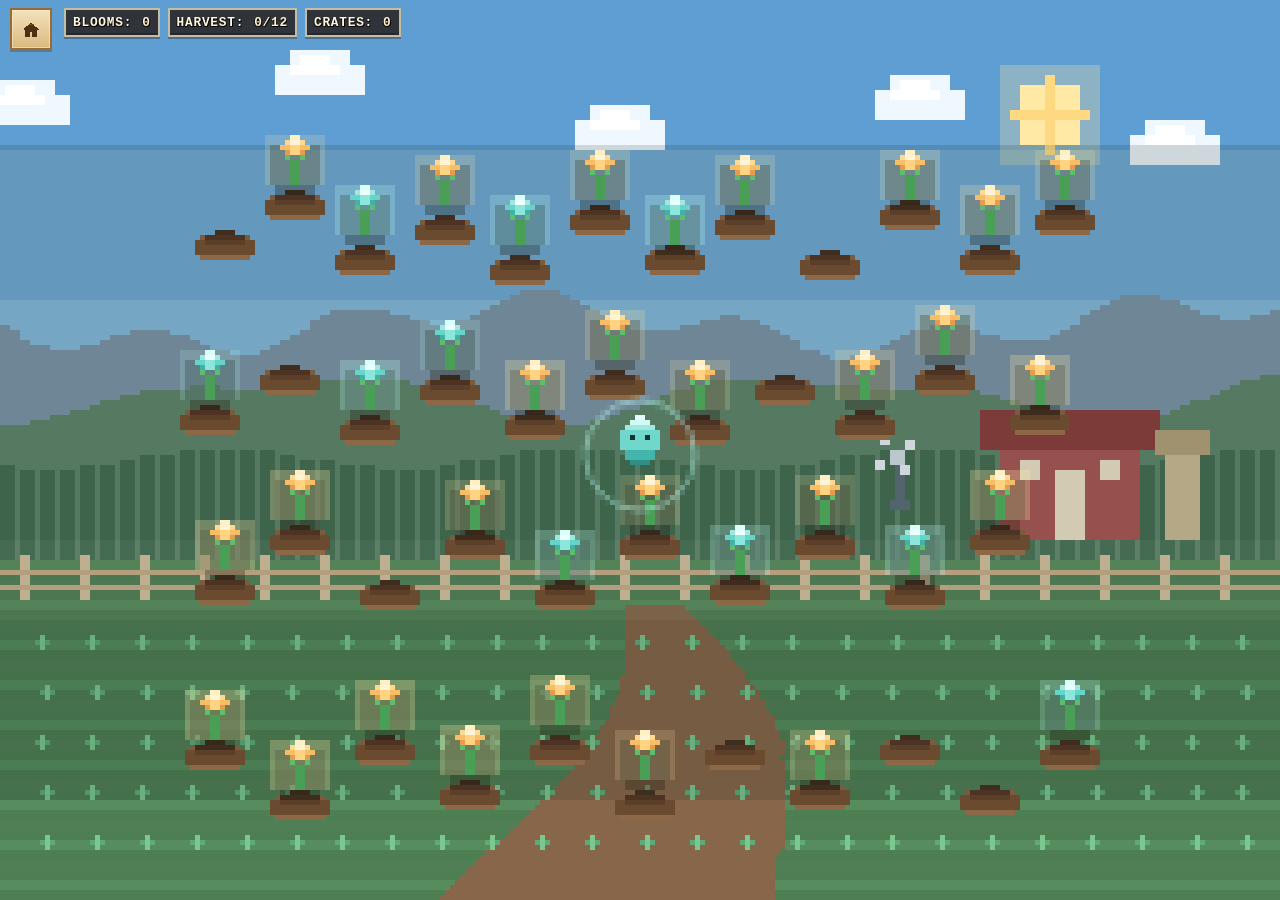
<file: index.html>
<!doctype html>
<html lang="en">
  <head>
    <meta charset="UTF-8" />
    <meta
      name="viewport"
      content="width=device-width, initial-scale=1.0, maximum-scale=1.0, user-scalable=no, viewport-fit=cover"
    />
    <title>Bloomwave Garden</title>
    <link rel="icon" type="image/svg+xml" href="assets/ui/settings-gear.svg" />
    <link rel="stylesheet" href="style.css" />
  </head>
  <body>
    <main class="app">
      <header class="topbar">
        <h1>Bloomwave Garden</h1>
        <p>Tap anywhere. Watch the garden answer.</p>
      </header>

      <section class="stage-wrap">
        <canvas id="game" width="960" height="540" aria-label="Bloomwave Garden game area"></canvas>

        <div id="overlay" class="overlay">
          <section id="home-screen" class="menu-panel home-screen-panel">
            <button id="settings-corner-btn" class="menu-settings-btn" type="button" aria-label="Open settings">
              <img class="settings-corner-icon" src="assets/ui/settings-gear.svg" alt="" />
            </button>
            <h2 id="overlay-title">Bloomwave Garden</h2>
            <div class="menu-actions">
              <button id="play-btn" type="button" class="menu-btn menu-icon-btn play-btn" aria-label="Play">
                <svg class="menu-icon" viewBox="0 0 16 16" aria-hidden="true">
                  <polygon points="4,2 13,8 4,14" fill="#1f1208"></polygon>
                  <rect x="3" y="2" width="1" height="12" fill="#3a2412"></rect>
                </svg>
              </button>
              <button id="leaderboard-btn" type="button" class="menu-btn menu-icon-btn" aria-label="Leaderboard">
                <svg class="menu-icon" viewBox="0 0 16 16" aria-hidden="true">
                  <rect x="4" y="2" width="8" height="2" fill="#2d1b0d"></rect>
                  <rect x="3" y="4" width="10" height="5" fill="#3a2412"></rect>
                  <rect x="6" y="9" width="4" height="2" fill="#2d1b0d"></rect>
                  <rect x="5" y="11" width="6" height="2" fill="#3a2412"></rect>
                  <rect x="4" y="13" width="8" height="1" fill="#2d1b0d"></rect>
                </svg>
              </button>
              <button id="custom-bg-btn" type="button" class="menu-btn menu-icon-btn premium-btn" aria-label="Custom backgrounds" hidden aria-hidden="true">
                <svg class="menu-icon" viewBox="0 0 16 16" aria-hidden="true">
                  <rect x="2" y="3" width="12" height="10" fill="#213a45"></rect>
                  <rect x="3" y="4" width="10" height="8" fill="#76d9cf"></rect>
                  <rect x="3" y="8" width="10" height="4" fill="#f4bd68"></rect>
                  <rect x="5" y="6" width="2" height="2" fill="#fff1ce"></rect>
                  <rect x="9" y="9" width="3" height="3" fill="#3d8d70"></rect>
                </svg>
              </button>
            </div>
            <aside id="post-run-unlock-prompt" class="post-run-unlock-prompt screen-hidden" aria-label="Background unlock progress">
              <span class="post-run-unlock-icon" aria-hidden="true">
                <span></span>
              </span>
              <div class="post-run-unlock-copy">
                <span class="post-run-unlock-kicker">Map progress</span>
                <p id="post-run-unlock-text">You earned 0 Blooms.</p>
                <div class="post-run-unlock-meter" aria-hidden="true">
                  <span id="post-run-unlock-progress-fill"></span>
                </div>
                <small id="post-run-unlock-price" class="post-run-unlock-price">Watch ad for 24h access</small>
              </div>
              <button id="post-run-unlock-btn" type="button" class="post-run-unlock-btn">
                <span>View</span>
              </button>
            </aside>
          </section>

          <section id="leaderboard-screen" class="menu-panel screen-hidden">
            <h2>Leaderboard</h2>
            <div class="leaderboard-tools">
              <label class="leaderboard-search-label" for="leaderboard-search">Search usernames</label>
              <input id="leaderboard-search" class="leaderboard-search" type="search" autocomplete="off" placeholder="Search usernames" />
              <button id="share-score-btn" class="share-score-btn" type="button" aria-label="Share your score">
                <svg class="share-score-icon" viewBox="0 0 16 16" aria-hidden="true">
                  <rect x="7" y="2" width="2" height="8" fill="#2d1b0d"></rect>
                  <rect x="4" y="5" width="2" height="2" fill="#2d1b0d"></rect>
                  <rect x="5" y="4" width="2" height="2" fill="#2d1b0d"></rect>
                  <rect x="9" y="4" width="2" height="2" fill="#2d1b0d"></rect>
                  <rect x="10" y="5" width="2" height="2" fill="#2d1b0d"></rect>
                  <rect x="3" y="9" width="10" height="5" fill="#2d1b0d"></rect>
                  <rect x="5" y="10" width="6" height="2" fill="#f6c474"></rect>
                </svg>
              </button>
            </div>
            <div class="leaderboard-layout">
              <ol id="leaderboard-list" class="leaderboard-list"></ol>
              <aside class="score-visualizer" aria-label="Score crate visualizer">
                <div class="score-visualizer-top">
                  <span id="scoreboard-rank" class="score-rank">#--</span>
                  <span id="scoreboard-name" class="score-name">You</span>
                </div>
                <div class="score-figures">
                  <span><strong id="scoreboard-blooms">0</strong> Blooms</span>
                  <span><strong id="scoreboard-crates">0</strong> Crates</span>
                </div>
                <div id="scoreboard-crate-grid" class="crate-grid" aria-hidden="true"></div>
              </aside>
            </div>
            <div class="menu-actions single-action">
              <button id="leaderboard-back-btn" type="button" class="menu-btn">Back</button>
            </div>
          </section>

          <section id="premium-screen" class="menu-panel screen-hidden">
            <h2>Custom Backgrounds</h2>
            <div class="premium-background-grid" aria-label="Premium custom backgrounds">
              <button type="button" class="background-tile classic" data-backdrop="classic" aria-label="Classic Farm">
                <span>Classic Farm</span>
              </button>
              <button type="button" class="background-tile twilight" data-backdrop="twilight" aria-label="Citylight Grove">
                <span>Citylight Grove</span>
              </button>
              <button type="button" class="background-tile falls" data-backdrop="aurora" aria-label="Moonlit Falls">
                <span>Moonlit Falls</span>
              </button>
              <button type="button" class="background-tile ember" data-backdrop="ember" aria-label="Ember Field">
                <span>Ember Field</span>
              </button>
              <button type="button" class="background-tile color" data-backdrop="color" aria-label="Color Field">
                <span>Color Field</span>
              </button>
              <button type="button" class="background-tile flag" data-backdrop="flag" aria-label="American Flag">
                <span>American Flag</span>
              </button>
              <button type="button" class="background-tile rose" data-backdrop="rose" aria-label="Rose Dunes">
                <span>Rose Dunes</span>
              </button>
              <button type="button" class="background-tile frost" data-backdrop="frost" aria-label="Frost Meadow">
                <span>Frost Meadow</span>
              </button>
              <button type="button" class="background-tile azure" data-backdrop="azure" aria-label="Azure Reef">
                <span>Azure Reef</span>
              </button>
            </div>
            <div class="purchase-actions">
              <button id="unlock-backgrounds-btn" type="button" class="unlock-btn">Unlock Selected $0.99</button>
              <button id="unlock-lifetime-btn" type="button" class="unlock-btn lifetime-btn">
                <span class="lifetime-btn-main">Lifetime Pass <span id="lifetime-price">$4.99</span></span>
                <span class="lifetime-btn-note">(best value)</span>
              </button>
            </div>
            <p id="funding-note" class="funding-note">Thank you for considering purchasing a background. These funds help us build more fun, simple games.</p>
            <div class="purchase-utility-actions">
              <button id="restore-purchases-btn" type="button" class="restore-btn">Restore Purchases</button>
            </div>
            <div class="menu-actions single-action">
              <button id="premium-back-btn" type="button" class="menu-btn">Back</button>
            </div>
          </section>

          <section id="settings-screen" class="menu-panel screen-hidden">
            <h2>Settings</h2>
            <div class="settings-list">
              <label class="settings-row" for="tap-volume-input">
                <span>
                  <strong>Tap Sound</strong>
                  <small>Harvest effect volume</small>
                </span>
                <div class="settings-slider-row">
                  <input id="tap-volume-input" class="settings-slider" type="range" min="0" max="100" step="5" value="100" />
                  <output id="tap-volume-value" class="settings-value" for="tap-volume-input">100%</output>
                </div>
              </label>
              <label class="settings-toggle" for="game-center-visibility-toggle">
                <span>
                  <strong>Game Center</strong>
                  <small>Show on leaderboard and submit scores</small>
                </span>
                <input id="game-center-visibility-toggle" type="checkbox" checked />
                <span class="toggle-ui" aria-hidden="true"></span>
              </label>
              <label class="settings-toggle" for="gameplay-hud-toggle">
                <span>
                  <strong>Score Display</strong>
                  <small>Show Blooms, Harvest, and Crates</small>
                </span>
                <input id="gameplay-hud-toggle" type="checkbox" checked />
                <span class="toggle-ui" aria-hidden="true"></span>
              </label>
            </div>
            <div class="menu-actions single-action">
              <button id="settings-back-btn" type="button" class="menu-btn">Back</button>
            </div>
          </section>

          <section id="background-preview-modal" class="background-preview-modal screen-hidden" aria-label="Background preview">
            <div class="background-preview-dialog">
              <div class="background-preview-header">
                <h2 id="background-preview-title">Background Preview</h2>
                <button id="background-preview-close-btn" class="background-preview-close" type="button" aria-label="Close background preview">x</button>
              </div>
              <canvas id="background-preview-canvas" class="background-preview-canvas" width="320" height="180" aria-label="Selected background canvas preview"></canvas>
              <div class="background-preview-actions">
                <div class="background-preview-unlock">
                  <button id="background-preview-use-btn" type="button" class="unlock-btn">Use Background</button>
                  <p id="background-preview-blooms" class="background-preview-blooms">You have 0 Blooms</p>
                  <div class="background-preview-progress" aria-hidden="true">
                    <span id="background-preview-progress-fill"></span>
                  </div>
                  <p id="background-preview-remaining" class="background-preview-remaining">0 Blooms left</p>
                </div>
                <button id="background-preview-ad-btn" type="button" class="unlock-btn ad-equip-btn">Watch Ad: 24h Access</button>
                <button id="background-preview-purchase-btn" type="button" class="unlock-btn">Purchase for $.50</button>
              </div>
            </div>
          </section>
        </div>

        <div class="hud is-hidden">
          <div class="chip">Blooms: <span id="score">0</span></div>
          <div class="chip">Harvest: <span id="calm">0/12</span></div>
          <div class="chip">Crates: <span id="crates">0</span></div>
        </div>
        <button id="menu-corner-btn" class="menu-corner is-hidden" type="button" aria-label="Open menu">
          <svg class="menu-corner-icon" viewBox="0 0 16 16" aria-hidden="true">
            <polygon points="2,8 8,3 14,8 14,9 13,9 13,14 9,14 9,10 7,10 7,14 3,14 3,9 2,9" fill="#4f2f14"></polygon>
            <rect x="6" y="4" width="4" height="1" fill="#7f4c1f"></rect>
          </svg>
        </button>
        <button id="color-backdrop-btn" class="color-backdrop-btn is-hidden" type="button" aria-label="Choose backdrop color">
          <svg class="color-backdrop-icon" viewBox="0 0 16 16" aria-hidden="true">
            <rect x="2" y="4" width="12" height="9" fill="#2c1d10"></rect>
            <rect x="3" y="5" width="10" height="7" fill="var(--selected-backdrop-color, #7c68d8)"></rect>
            <rect x="5" y="2" width="6" height="2" fill="#2c1d10"></rect>
            <rect x="6" y="3" width="4" height="2" fill="#f6c474"></rect>
          </svg>
        </button>
        <input id="color-backdrop-input" class="color-backdrop-input" type="color" value="#7c68d8" aria-label="Backdrop color" />
      </section>

      <footer class="controls">
        <button id="audio-btn" type="button">Enable Lofi</button>
        <button id="restart-btn" type="button">New Session</button>
      </footer>
    </main>

    <script src="game.js"></script>
  </body>
</html>
</file>
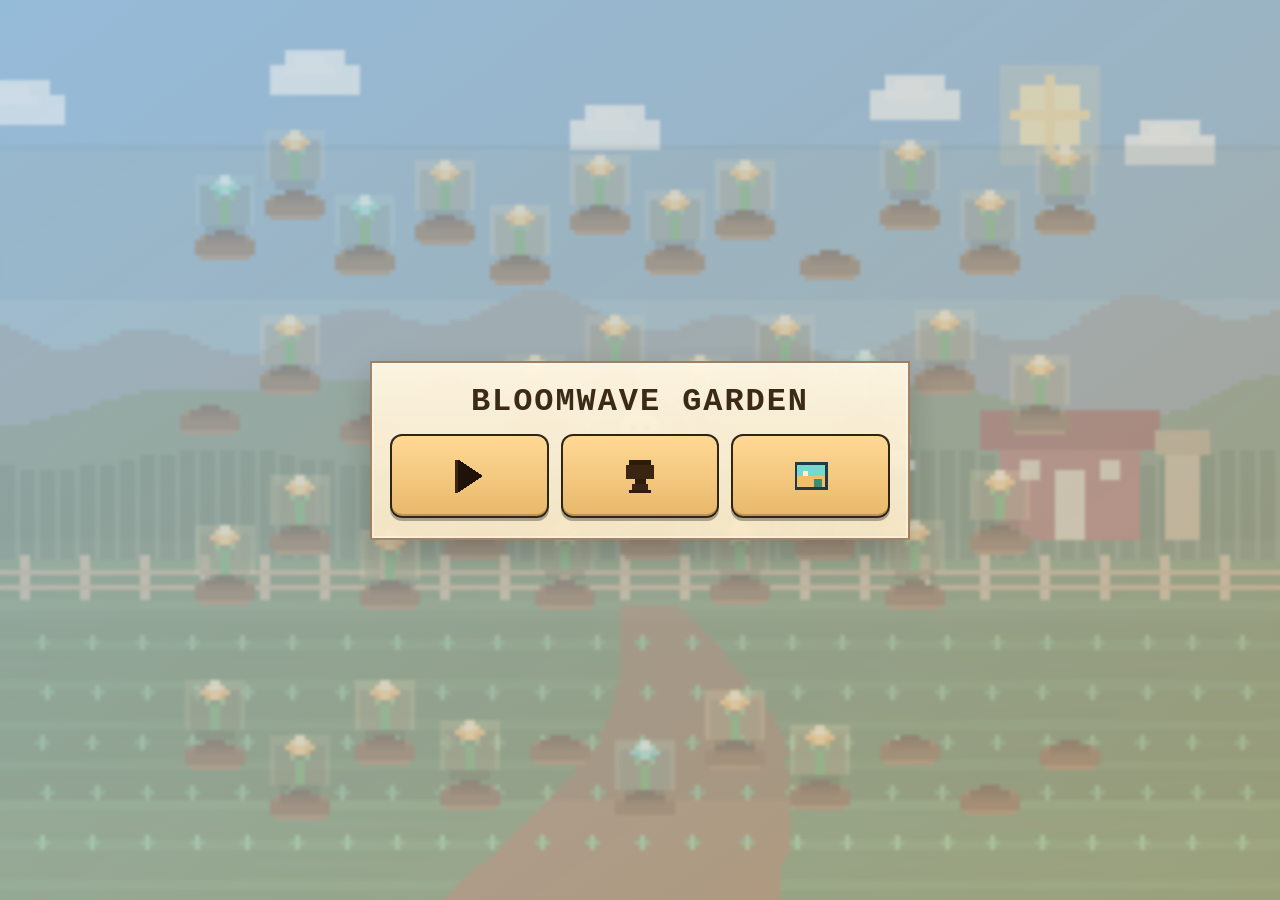
<file: docs/index.html>
<!doctype html>
<html lang="en">
  <head>
    <meta charset="UTF-8" />
    <meta
      name="viewport"
      content="width=device-width, initial-scale=1.0, maximum-scale=1.0, user-scalable=no, viewport-fit=cover"
    />
    <title>Bloomwave Garden</title>
    <link rel="stylesheet" href="style.css" />
  </head>
  <body>
    <main class="app">
      <header class="topbar">
        <h1>Bloomwave Garden</h1>
        <p>Tap anywhere. Watch the garden answer.</p>
      </header>

      <section class="stage-wrap">
        <canvas id="game" width="960" height="540" aria-label="Bloomwave Garden game area"></canvas>

        <div id="overlay" class="overlay">
          <section id="home-screen" class="menu-panel">
            <h2 id="overlay-title">Bloomwave Garden</h2>
            <div class="menu-actions">
              <button id="play-btn" type="button" class="menu-btn menu-icon-btn play-btn" aria-label="Play">
                <svg class="menu-icon" viewBox="0 0 16 16" aria-hidden="true">
                  <polygon points="4,2 13,8 4,14" fill="#1f1208"></polygon>
                  <rect x="3" y="2" width="1" height="12" fill="#3a2412"></rect>
                </svg>
              </button>
              <button id="leaderboard-btn" type="button" class="menu-btn menu-icon-btn" aria-label="Leaderboard">
                <svg class="menu-icon" viewBox="0 0 16 16" aria-hidden="true">
                  <rect x="4" y="2" width="8" height="2" fill="#2d1b0d"></rect>
                  <rect x="3" y="4" width="10" height="5" fill="#3a2412"></rect>
                  <rect x="6" y="9" width="4" height="2" fill="#2d1b0d"></rect>
                  <rect x="5" y="11" width="6" height="2" fill="#3a2412"></rect>
                  <rect x="4" y="13" width="8" height="1" fill="#2d1b0d"></rect>
                </svg>
              </button>
              <button id="custom-bg-btn" type="button" class="menu-btn menu-icon-btn premium-btn" aria-label="Custom backgrounds">
                <svg class="menu-icon" viewBox="0 0 16 16" aria-hidden="true">
                  <rect x="2" y="3" width="12" height="10" fill="#213a45"></rect>
                  <rect x="3" y="4" width="10" height="8" fill="#76d9cf"></rect>
                  <rect x="3" y="8" width="10" height="4" fill="#f4bd68"></rect>
                  <rect x="5" y="6" width="2" height="2" fill="#fff1ce"></rect>
                  <rect x="9" y="9" width="3" height="3" fill="#3d8d70"></rect>
                </svg>
              </button>
            </div>
            <aside id="post-run-unlock-prompt" class="post-run-unlock-prompt screen-hidden" aria-label="Background unlock progress">
              <span class="post-run-unlock-icon" aria-hidden="true">
                <span></span>
              </span>
              <div class="post-run-unlock-copy">
                <span class="post-run-unlock-kicker">Map progress</span>
                <p id="post-run-unlock-text">You earned 0 Blooms.</p>
                <div class="post-run-unlock-meter" aria-hidden="true">
                  <span id="post-run-unlock-progress-fill"></span>
                </div>
                <small id="post-run-unlock-price" class="post-run-unlock-price">Watch ad for 24h access</small>
              </div>
              <button id="post-run-unlock-btn" type="button" class="post-run-unlock-btn">
                <span>View</span>
              </button>
            </aside>
          </section>

          <section id="leaderboard-screen" class="menu-panel screen-hidden">
            <h2>Leaderboard</h2>
            <div class="leaderboard-tools">
              <label class="leaderboard-search-label" for="leaderboard-search">Search usernames</label>
              <input id="leaderboard-search" class="leaderboard-search" type="search" autocomplete="off" placeholder="Search usernames" />
              <button id="share-score-btn" class="share-score-btn" type="button" aria-label="Share your score">
                <svg class="share-score-icon" viewBox="0 0 16 16" aria-hidden="true">
                  <rect x="7" y="2" width="2" height="8" fill="#2d1b0d"></rect>
                  <rect x="4" y="5" width="2" height="2" fill="#2d1b0d"></rect>
                  <rect x="5" y="4" width="2" height="2" fill="#2d1b0d"></rect>
                  <rect x="9" y="4" width="2" height="2" fill="#2d1b0d"></rect>
                  <rect x="10" y="5" width="2" height="2" fill="#2d1b0d"></rect>
                  <rect x="3" y="9" width="10" height="5" fill="#2d1b0d"></rect>
                  <rect x="5" y="10" width="6" height="2" fill="#f6c474"></rect>
                </svg>
              </button>
            </div>
            <div class="leaderboard-layout">
              <ol id="leaderboard-list" class="leaderboard-list"></ol>
              <aside class="score-visualizer" aria-label="Score crate visualizer">
                <div class="score-visualizer-top">
                  <span id="scoreboard-rank" class="score-rank">#--</span>
                  <span id="scoreboard-name" class="score-name">You</span>
                </div>
                <div class="score-figures">
                  <span><strong id="scoreboard-blooms">0</strong> Blooms</span>
                  <span><strong id="scoreboard-crates">0</strong> Crates</span>
                </div>
                <div id="scoreboard-crate-grid" class="crate-grid" aria-hidden="true"></div>
              </aside>
            </div>
            <div class="menu-actions single-action">
              <button id="leaderboard-back-btn" type="button" class="menu-btn">Back</button>
            </div>
          </section>

          <section id="premium-screen" class="menu-panel screen-hidden">
            <h2>Custom Backgrounds</h2>
            <div class="premium-background-grid" aria-label="Premium custom backgrounds">
              <button type="button" class="background-tile classic" data-backdrop="classic" aria-label="Classic Farm">
                <span>Classic Farm</span>
              </button>
              <button type="button" class="background-tile twilight" data-backdrop="twilight" aria-label="Citylight Grove">
                <span>Citylight Grove</span>
              </button>
              <button type="button" class="background-tile falls" data-backdrop="aurora" aria-label="Moonlit Falls">
                <span>Moonlit Falls</span>
              </button>
              <button type="button" class="background-tile ember" data-backdrop="ember" aria-label="Ember Field">
                <span>Ember Field</span>
              </button>
              <button type="button" class="background-tile color" data-backdrop="color" aria-label="Color Field">
                <span>Color Field</span>
              </button>
              <button type="button" class="background-tile flag" data-backdrop="flag" aria-label="American Flag">
                <span>American Flag</span>
              </button>
              <button type="button" class="background-tile rose" data-backdrop="rose" aria-label="Rose Dunes">
                <span>Rose Dunes</span>
              </button>
              <button type="button" class="background-tile frost" data-backdrop="frost" aria-label="Frost Meadow">
                <span>Frost Meadow</span>
              </button>
              <button type="button" class="background-tile azure" data-backdrop="azure" aria-label="Azure Reef">
                <span>Azure Reef</span>
              </button>
            </div>
            <div class="purchase-actions">
              <button id="unlock-backgrounds-btn" type="button" class="unlock-btn">Unlock Selected $0.99</button>
              <button id="unlock-lifetime-btn" type="button" class="unlock-btn lifetime-btn">
                <span class="lifetime-btn-main">Lifetime Pass <span id="lifetime-price">$4.99</span></span>
                <span class="lifetime-btn-note">(best value)</span>
              </button>
            </div>
            <p id="funding-note" class="funding-note">Thank you for considering purchasing a background. These funds help us build more fun, simple games.</p>
            <div class="purchase-utility-actions">
              <button id="restore-purchases-btn" type="button" class="restore-btn">Restore Purchases</button>
            </div>
            <div class="menu-actions single-action">
              <button id="premium-back-btn" type="button" class="menu-btn">Back</button>
            </div>
          </section>

          <section id="background-preview-modal" class="background-preview-modal screen-hidden" aria-label="Background preview">
            <div class="background-preview-dialog">
              <div class="background-preview-header">
                <h2 id="background-preview-title">Background Preview</h2>
                <button id="background-preview-close-btn" class="background-preview-close" type="button" aria-label="Close background preview">x</button>
              </div>
              <canvas id="background-preview-canvas" class="background-preview-canvas" width="320" height="180" aria-label="Selected background canvas preview"></canvas>
              <div class="background-preview-actions">
                <div class="background-preview-unlock">
                  <button id="background-preview-use-btn" type="button" class="unlock-btn">Use Background</button>
                  <p id="background-preview-blooms" class="background-preview-blooms">You have 0 Blooms</p>
                  <div class="background-preview-progress" aria-hidden="true">
                    <span id="background-preview-progress-fill"></span>
                  </div>
                  <p id="background-preview-remaining" class="background-preview-remaining">0 Blooms left</p>
                </div>
                <button id="background-preview-ad-btn" type="button" class="unlock-btn ad-equip-btn">Watch Ad: 24h Access</button>
                <button id="background-preview-purchase-btn" type="button" class="unlock-btn">Purchase for $.50</button>
              </div>
            </div>
          </section>
        </div>

        <div class="hud is-hidden">
          <div class="chip">Blooms: <span id="score">0</span></div>
          <div class="chip">Harvest: <span id="calm">0/12</span></div>
          <div class="chip">Crates: <span id="crates">0</span></div>
        </div>
        <button id="menu-corner-btn" class="menu-corner is-hidden" type="button" aria-label="Open menu">
          <svg class="menu-corner-icon" viewBox="0 0 16 16" aria-hidden="true">
            <polygon points="2,8 8,3 14,8 14,9 13,9 13,14 9,14 9,10 7,10 7,14 3,14 3,9 2,9" fill="#4f2f14"></polygon>
            <rect x="6" y="4" width="4" height="1" fill="#7f4c1f"></rect>
          </svg>
        </button>
        <button id="color-backdrop-btn" class="color-backdrop-btn is-hidden" type="button" aria-label="Choose backdrop color">
          <svg class="color-backdrop-icon" viewBox="0 0 16 16" aria-hidden="true">
            <rect x="2" y="4" width="12" height="9" fill="#2c1d10"></rect>
            <rect x="3" y="5" width="10" height="7" fill="var(--selected-backdrop-color, #7c68d8)"></rect>
            <rect x="5" y="2" width="6" height="2" fill="#2c1d10"></rect>
            <rect x="6" y="3" width="4" height="2" fill="#f6c474"></rect>
          </svg>
        </button>
        <input id="color-backdrop-input" class="color-backdrop-input" type="color" value="#7c68d8" aria-label="Backdrop color" />
      </section>

      <footer class="controls">
        <button id="audio-btn" type="button">Enable Lofi</button>
        <button id="restart-btn" type="button">New Session</button>
      </footer>
    </main>

    <script src="game.js"></script>
  </body>
</html>
</file>
<file: style.css>
:root {
  --bg-1: #121c24;
  --bg-2: #1f2c37;
  --bg-3: #2c4254;
  --text: #f7f2e8;
  --text-dim: #d6cebf;
  --chip: rgba(247, 242, 232, 0.13);
  --chip-border: rgba(247, 242, 232, 0.26);
  --panel: rgba(8, 14, 21, 0.56);
  --button: #f6c474;
  --button-text: #34250f;
  --pixel-font: "Courier New", "Lucida Console", "Monaco", monospace;
}

* {
  box-sizing: border-box;
  -webkit-user-select: none;
  user-select: none;
  -webkit-touch-callout: none;
}

html,
body {
  margin: 0;
  min-height: 100%;
  touch-action: none;
  overscroll-behavior: none;
}

body {
  font-family: "Avenir Next", "Gill Sans", "Trebuchet MS", sans-serif;
  color: var(--text);
  background:
    radial-gradient(1100px 700px at 12% 12%, rgba(255, 198, 112, 0.2), transparent 58%),
    radial-gradient(1000px 600px at 88% 85%, rgba(118, 226, 218, 0.19), transparent 60%),
    linear-gradient(130deg, var(--bg-1), var(--bg-2) 46%, var(--bg-3));
  display: block;
  padding: 0;
  overflow: hidden;
  -webkit-text-size-adjust: 100%;
}

.app {
  width: 100vw;
  width: 100dvw;
  width: var(--app-width, 100dvw);
  height: 100vh;
  height: 100dvh;
  height: var(--app-height, 100dvh);
  display: block;
}

.topbar h1 {
  margin: 0;
  font-size: clamp(1.5rem, 2.5vw, 2.2rem);
  letter-spacing: 0.03em;
  font-weight: 650;
}

.topbar p {
  margin: 4px 0 0;
  color: var(--text-dim);
}

.stage-wrap {
  position: relative;
  width: 100vw;
  width: 100dvw;
  width: var(--app-width, 100dvw);
  height: 100vh;
  height: 100dvh;
  height: var(--app-height, 100dvh);
  border-radius: 0;
  overflow: hidden;
  box-shadow: none;
  display: block;
  background: #0f1a25;
}

#game {
  width: 100%;
  height: 100%;
  display: block;
  background: #0f1a25;
  image-rendering: pixelated;
  image-rendering: crisp-edges;
  touch-action: none;
}

.overlay {
  position: absolute;
  inset: 0;
  display: grid;
  place-items: center;
  gap: 8px;
  text-align: center;
  background:
    linear-gradient(145deg, rgba(206, 234, 255, 0.56), rgba(255, 223, 178, 0.48)),
    rgba(20, 28, 36, 0.24);
  backdrop-filter: blur(1.5px);
  padding: 18px;
  z-index: 20;
}

.overlay.hidden {
  display: none;
}

.screen-hidden {
  display: none;
}

.menu-panel {
  width: min(92vw, 540px);
  padding: 20px 18px;
  border: 2px solid rgba(114, 74, 36, 0.65);
  border-radius: 0;
  background: linear-gradient(180deg, rgba(255, 246, 226, 0.96), rgba(248, 232, 198, 0.94));
  color: #3b2a17;
  box-shadow:
    inset 0 0 0 2px rgba(255, 255, 255, 0.35),
    0 14px 30px rgba(35, 24, 13, 0.22);
  max-height: calc(var(--app-height, 100dvh) - 36px);
  overflow-y: auto;
  overscroll-behavior: contain;
  -webkit-overflow-scrolling: touch;
}

.home-screen-panel {
  position: relative;
  padding-top: 58px;
}

.menu-actions {
  margin-top: 14px;
  display: grid;
  grid-template-columns: repeat(2, minmax(88px, 1fr));
  gap: 12px;
}

.menu-actions:has(.premium-btn) {
  grid-template-columns: repeat(3, minmax(78px, 1fr));
}

.menu-actions.without-premium-btn {
  grid-template-columns: repeat(2, minmax(88px, 1fr));
}

.menu-actions.single-action {
  grid-template-columns: 1fr;
}

button.menu-btn {
  border-radius: 12px;
  border: 2px solid rgba(26, 21, 12, 0.9);
  background: linear-gradient(180deg, #ffd995, #e8b86b);
  color: #24190c;
  text-transform: none;
  letter-spacing: 0;
  font-family: "Courier New", "Avenir Next", monospace;
  box-shadow:
    inset 0 -2px 0 rgba(0, 0, 0, 0.2),
    0 3px 0 rgba(0, 0, 0, 0.3);
  padding: 12px;
  min-height: 84px;
  border-width: 2px;
}

button.menu-btn:hover,
button.menu-btn:focus-visible {
  transform: translateY(-1px);
  filter: brightness(1.03);
}

.play-btn {
  background: linear-gradient(180deg, #c5ffe0, #6fdfaa);
}

.premium-btn {
  background: linear-gradient(180deg, #c9edff, #82d3d9);
}

.post-run-unlock-prompt {
  margin-top: 12px;
  display: grid;
  grid-template-columns: 30px minmax(0, 1fr) 48px;
  gap: 7px;
  align-items: center;
  padding: 9px;
  border: 2px solid rgba(54, 94, 74, 0.72);
  background:
    linear-gradient(180deg, rgba(244, 255, 238, 0.94), rgba(255, 233, 183, 0.86));
  box-shadow:
    inset 0 0 0 1px rgba(255, 255, 255, 0.42),
    inset 0 -3px 0 rgba(88, 60, 24, 0.12),
    0 3px 0 rgba(58, 38, 17, 0.22);
  text-align: left;
}

.post-run-unlock-prompt.screen-hidden {
  display: none;
}

.post-run-unlock-copy {
  display: grid;
  gap: 4px;
  min-width: 0;
}

.post-run-unlock-icon {
  width: 30px;
  height: 30px;
  border: 2px solid rgba(44, 29, 16, 0.86);
  box-sizing: border-box;
  background:
    linear-gradient(180deg, #aeead0 0 48%, #f5c46a 48% 100%);
  box-shadow:
    inset 0 0 0 2px rgba(255, 245, 207, 0.34),
    0 2px 0 rgba(67, 47, 24, 0.24);
  overflow: hidden;
  position: relative;
}

.post-run-unlock-icon::before,
.post-run-unlock-icon::after,
.post-run-unlock-icon span {
  content: "";
  position: absolute;
  image-rendering: pixelated;
}

.post-run-unlock-icon::before {
  left: 6px;
  top: 7px;
  width: 7px;
  height: 7px;
  background: #56a18f;
  box-shadow: 12px 3px 0 #327870;
}

.post-run-unlock-icon::after {
  left: 5px;
  bottom: 7px;
  width: 18px;
  height: 3px;
  background: #8e6234;
  box-shadow: 3px -4px 0 #d88b4d;
}

.post-run-unlock-icon span {
  right: 6px;
  top: 6px;
  width: 4px;
  height: 4px;
  background: #fff6c8;
  box-shadow: 0 0 0 1px rgba(255, 246, 200, 0.38);
}

.post-run-unlock-kicker {
  color: #2f756c;
  font-family: var(--pixel-font);
  font-size: 0.58rem;
  font-weight: 900;
  text-transform: uppercase;
}

.post-run-unlock-copy p {
  color: #2c1d10;
  font-size: clamp(0.58rem, 1.9vw, 0.72rem);
  font-weight: 750;
  line-height: 1.12;
  overflow: hidden;
  text-overflow: ellipsis;
  white-space: nowrap;
}

.post-run-unlock-meter {
  height: 7px;
  border: 1px solid rgba(52, 36, 18, 0.72);
  background: rgba(75, 54, 30, 0.18);
  overflow: hidden;
}

.post-run-unlock-meter span {
  display: block;
  width: 0%;
  height: 100%;
  background: linear-gradient(90deg, #6fdfaa, #ffd768);
}

.post-run-unlock-price {
  color: rgba(70, 50, 30, 0.72);
  font-family: var(--ui-font);
  font-size: 0.62rem;
  font-weight: 850;
  line-height: 1;
  overflow: hidden;
  text-overflow: ellipsis;
  white-space: nowrap;
}

.post-run-unlock-price:empty {
  display: none;
}

.post-run-unlock-btn {
  width: 48px;
  min-height: 38px;
  border: 2px solid rgba(26, 21, 12, 0.9);
  border-radius: 0;
  padding: 0;
  background: linear-gradient(180deg, #c5ffe0, #6fdfaa 62%, #58c98f);
  color: #2c1d10;
  font-family: var(--pixel-font);
  font-size: 0.66rem;
  font-weight: 900;
  text-transform: uppercase;
  display: grid;
  place-items: center;
  gap: 1px;
  text-align: center;
  box-shadow:
    inset 0 -2px 0 rgba(0, 0, 0, 0.16),
    0 2px 0 rgba(67, 47, 24, 0.24);
}

.post-run-unlock-btn span,
.post-run-unlock-btn small {
  display: grid;
  place-items: center;
  width: 100%;
  line-height: 1;
  white-space: nowrap;
}

.post-run-unlock-btn small {
  color: #327870;
  font-family: var(--ui-font);
  font-size: 0.66rem;
  font-weight: 950;
}

.menu-icon-btn {
  display: grid;
  place-items: center;
}

.menu-icon {
  width: 44px;
  height: 44px;
  display: block;
  image-rendering: pixelated;
  shape-rendering: crispEdges;
}

.overlay h2 {
  margin: 0;
  font-size: clamp(1.3rem, 2.6vw, 2rem);
  letter-spacing: 0.06em;
  text-transform: uppercase;
  font-family: "Courier New", "Avenir Next", monospace;
}

.overlay p {
  margin: 0;
  color: rgba(72, 52, 30, 0.92);
}

.overlay .hint {
  color: rgba(87, 66, 43, 0.95);
  opacity: 1;
  font-size: 0.86rem;
}

.settings-list {
  margin-top: 14px;
  display: grid;
  gap: 12px;
  text-align: left;
}

.settings-row,
.settings-toggle {
  display: grid;
  grid-template-columns: minmax(0, 1fr) auto;
  gap: 12px;
  align-items: center;
  padding: 12px;
  border: 2px solid rgba(93, 63, 33, 0.62);
  background: rgba(255, 252, 243, 0.72);
  box-shadow:
    inset 0 -2px 0 rgba(87, 58, 30, 0.1),
    0 2px 0 rgba(67, 47, 24, 0.14);
}

.settings-row {
  grid-template-columns: 1fr;
  gap: 10px;
}

.settings-row span,
.settings-toggle span:first-child {
  min-width: 0;
  display: grid;
  gap: 3px;
}

.settings-row strong,
.settings-toggle strong {
  color: #2c1d10;
  font-family: var(--pixel-font);
  font-size: 0.72rem;
  font-weight: 900;
  text-transform: uppercase;
}

.settings-row small,
.settings-toggle small {
  color: rgba(70, 50, 30, 0.74);
  font-size: 0.76rem;
  font-weight: 750;
  line-height: 1.15;
}

.settings-toggle small {
  white-space: nowrap;
}

.settings-slider-row {
  display: grid;
  grid-template-columns: minmax(0, 1fr) auto;
  gap: 12px;
  align-items: center;
  min-height: 42px;
}

.settings-slider {
  width: 100%;
  height: 42px;
  margin: 0;
  appearance: none;
  -webkit-appearance: none;
  background: transparent;
  touch-action: pan-x;
  cursor: ew-resize;
}

.settings-slider::-webkit-slider-runnable-track {
  height: 14px;
  border: 2px solid rgba(44, 29, 16, 0.85);
  background: linear-gradient(180deg, rgba(197, 255, 224, 0.98), rgba(95, 214, 202, 0.88));
  box-shadow:
    inset 0 -2px 0 rgba(0, 0, 0, 0.12),
    0 1px 0 rgba(67, 47, 24, 0.18);
}

.settings-slider::-webkit-slider-thumb {
  width: 28px;
  height: 28px;
  margin-top: -9px;
  appearance: none;
  -webkit-appearance: none;
  border: 2px solid rgba(44, 29, 16, 0.92);
  border-radius: 0;
  background: linear-gradient(180deg, #fff1ce, #f6c474);
  box-shadow:
    inset 0 -2px 0 rgba(0, 0, 0, 0.12),
    0 2px 0 rgba(67, 47, 24, 0.2);
}

.settings-slider::-moz-range-track {
  height: 14px;
  border: 2px solid rgba(44, 29, 16, 0.85);
  background: linear-gradient(180deg, rgba(197, 255, 224, 0.98), rgba(95, 214, 202, 0.88));
  box-shadow:
    inset 0 -2px 0 rgba(0, 0, 0, 0.12),
    0 1px 0 rgba(67, 47, 24, 0.18);
}

.settings-slider::-moz-range-thumb {
  width: 28px;
  height: 28px;
  border: 2px solid rgba(44, 29, 16, 0.92);
  border-radius: 0;
  background: linear-gradient(180deg, #fff1ce, #f6c474);
  box-shadow:
    inset 0 -2px 0 rgba(0, 0, 0, 0.12),
    0 2px 0 rgba(67, 47, 24, 0.2);
}

.settings-value {
  color: #327870;
  font-family: var(--pixel-font);
  font-size: 0.66rem;
  font-weight: 900;
  text-align: right;
}

.settings-toggle {
  cursor: pointer;
}

.settings-toggle input {
  position: absolute;
  opacity: 0;
  pointer-events: none;
}

.toggle-ui {
  width: 52px;
  height: 28px;
  border: 2px solid rgba(44, 29, 16, 0.88);
  background: #8f7d69;
  box-shadow:
    inset 0 -3px 0 rgba(0, 0, 0, 0.16),
    0 2px 0 rgba(67, 47, 24, 0.2);
  position: relative;
}

.toggle-ui::after {
  content: "";
  position: absolute;
  left: 3px;
  top: 3px;
  width: 18px;
  height: 18px;
  background: #fff1ce;
  border: 1px solid rgba(44, 29, 16, 0.8);
  box-shadow: inset 0 -2px 0 rgba(0, 0, 0, 0.12);
  transition: transform 160ms ease;
}

.settings-toggle input:checked + .toggle-ui {
  background: linear-gradient(180deg, #7fe3c3, #3ea58f);
}

.settings-toggle input:checked + .toggle-ui::after {
  transform: translateX(24px);
}


.leaderboard-tools {
  margin-top: 10px;
  display: grid;
  grid-template-columns: minmax(0, 1fr) 42px;
  gap: 8px;
  align-items: center;
}

.leaderboard-search-label {
  position: absolute;
  width: 1px;
  height: 1px;
  overflow: hidden;
  clip: rect(0 0 0 0);
  white-space: nowrap;
}

.leaderboard-search {
  width: 100%;
  min-width: 0;
  height: 42px;
  border: 2px solid rgba(93, 63, 33, 0.62);
  border-radius: 0;
  padding: 0 10px;
  background: rgba(255, 252, 243, 0.86);
  color: #2c1d10;
  font-family: var(--pixel-font);
  font-size: 0.78rem;
  font-weight: 700;
  outline: none;
}

.leaderboard-search::placeholder {
  color: rgba(70, 50, 30, 0.62);
}

.leaderboard-search:focus-visible {
  border-color: rgba(50, 120, 112, 0.9);
  box-shadow: 0 0 0 2px rgba(95, 214, 202, 0.24);
}

.share-score-btn {
  width: 42px;
  height: 42px;
  min-height: 42px;
  border: 2px solid rgba(26, 21, 12, 0.9);
  border-radius: 0;
  padding: 4px;
  background: linear-gradient(180deg, #c5ffe0, #6fdfaa);
  color: #2c1d10;
  display: grid;
  place-items: center;
  box-shadow:
    inset 0 -2px 0 rgba(0, 0, 0, 0.18),
    0 2px 0 rgba(0, 0, 0, 0.2);
}

.share-score-icon {
  width: 20px;
  height: 20px;
  display: block;
  image-rendering: pixelated;
  shape-rendering: crispEdges;
}

.leaderboard-layout {
  margin: 12px 0 0;
  display: grid;
  grid-template-columns: minmax(280px, 1.1fr) minmax(180px, 0.9fr);
  gap: 12px;
  align-items: stretch;
}

.leaderboard-list {
  margin: 0;
  padding: 0;
  list-style: none;
  display: grid;
  gap: 7px;
  max-height: min(48vh, 320px);
  overflow: auto;
}

.board-row,
.board-empty {
  text-align: left;
  border: 1px solid rgba(93, 63, 33, 0.28);
  background:
    linear-gradient(180deg, rgba(255, 252, 243, 0.9), rgba(249, 238, 214, 0.78));
  border-radius: 0;
  padding: 9px 10px;
}

.board-row.you {
  border-color: rgba(50, 120, 112, 0.72);
  background:
    linear-gradient(180deg, rgba(224, 255, 239, 0.78), rgba(255, 232, 186, 0.72));
}

.board-row.is-selected {
  border-color: rgba(50, 120, 112, 0.86);
  box-shadow: inset 0 0 0 2px rgba(95, 214, 202, 0.28);
}

.board-row {
  display: grid;
  grid-template-columns: 44px minmax(0, 1fr) minmax(92px, auto);
  gap: 10px;
  align-items: center;
  cursor: pointer;
}

.board-row .rank {
  color: #a5692c;
  font-weight: 800;
  font-size: 0.92rem;
  line-height: 1;
}

.board-row .player,
.board-row .score {
  display: grid;
  min-width: 0;
}

.board-row .player {
  gap: 3px;
}

.board-row .name {
  color: #2c1d10;
  font-weight: 800;
  font-size: 0.82rem;
  line-height: 1.15;
  overflow: hidden;
  text-overflow: ellipsis;
  white-space: nowrap;
}

.board-row .meta {
  color: rgba(70, 50, 30, 0.86);
  font-size: 0.68rem;
  line-height: 1.15;
  text-transform: uppercase;
}

.board-row .score {
  justify-items: end;
  gap: 2px;
  color: #2c1d10;
}

.board-row .score-number {
  font-weight: 900;
  font-size: 0.86rem;
  line-height: 1.05;
  white-space: nowrap;
}

.board-row .score-label {
  color: rgba(70, 50, 30, 0.76);
  font-size: 0.62rem;
  line-height: 1;
  text-transform: uppercase;
}

.score-visualizer {
  border: 1px solid rgba(93, 63, 33, 0.34);
  background:
    linear-gradient(180deg, rgba(255, 252, 243, 0.82), rgba(241, 222, 184, 0.72));
  min-height: 210px;
  padding: 10px;
  text-align: left;
  display: grid;
  grid-template-rows: auto auto 1fr;
  gap: 8px;
}

.score-visualizer-top,
.score-figures {
  display: flex;
  justify-content: space-between;
  gap: 8px;
  align-items: baseline;
  font-family: var(--pixel-font);
}

.score-rank {
  color: #a5692c;
  font-weight: 800;
}

.score-name {
  color: #2c1d10;
  font-weight: 800;
  overflow: hidden;
  text-overflow: ellipsis;
  white-space: nowrap;
}

.score-figures {
  color: rgba(70, 50, 30, 0.88);
  font-size: 0.72rem;
}

.score-figures strong {
  color: #2c1d10;
}

.crate-grid {
  align-content: start;
  display: grid;
  grid-template-columns: repeat(6, minmax(18px, 1fr));
  gap: 5px;
  min-height: 128px;
  max-height: min(46vh, 320px);
  overflow: auto;
  box-sizing: border-box;
  padding-right: 16px;
  scrollbar-gutter: stable;
}

.pixel-crate {
  aspect-ratio: 1;
  min-width: 18px;
  background:
    linear-gradient(90deg, transparent 44%, rgba(68, 37, 14, 0.58) 44% 56%, transparent 56%),
    linear-gradient(transparent 44%, rgba(68, 37, 14, 0.58) 44% 56%, transparent 56%),
    linear-gradient(135deg, #f8cb73 0 47%, #b96f30 47% 53%, #d98a3d 53% 100%);
  border: 2px solid #5b3517;
  box-shadow:
    inset 2px 2px 0 rgba(255, 238, 178, 0.78),
    inset -2px -2px 0 rgba(90, 48, 19, 0.45),
    0 2px 0 rgba(70, 42, 18, 0.28);
}

.pixel-crate.is-bright {
  background:
    linear-gradient(90deg, transparent 44%, rgba(75, 43, 16, 0.5) 44% 56%, transparent 56%),
    linear-gradient(transparent 44%, rgba(75, 43, 16, 0.5) 44% 56%, transparent 56%),
    linear-gradient(135deg, #ffe08e 0 47%, #c87b31 47% 53%, #f0a846 53% 100%);
}

.premium-background-grid {
  margin: 10px 0 8px;
  display: grid;
  grid-template-columns: repeat(3, minmax(96px, 1fr));
  gap: 8px;
}

.background-tile {
  position: relative;
  min-height: 78px;
  border: 2px solid rgba(45, 31, 17, 0.86);
  border-radius: 0;
  overflow: hidden;
  padding: 0;
  display: grid;
  align-items: end;
  font-family: var(--pixel-font);
  color: #fff8dd;
  text-shadow: 1px 1px 0 rgba(0, 0, 0, 0.55);
}

.background-tile.is-selected {
  border-color: #fff1ce;
  box-shadow:
    inset 0 0 0 2px rgba(255, 215, 104, 0.76),
    0 0 0 2px rgba(67, 47, 24, 0.36);
}

.background-tile.is-daily-deal {
  border-color: #ffd768;
  box-shadow:
    inset 0 0 0 2px rgba(255, 215, 104, 0.72),
    0 0 0 2px rgba(120, 80, 28, 0.24);
}

.background-tile.is-daily-deal::after {
  background: #c5ffe0;
  border-color: #327870;
  color: #1f463f;
}

.background-tile::after {
  content: attr(data-price);
  position: absolute;
  right: 6px;
  top: 6px;
  min-width: 38px;
  height: 22px;
  padding: 0 5px;
  display: grid;
  place-items: center;
  background: #ffd768;
  border: 2px solid #5b3517;
  color: #33200d;
  font-weight: 900;
  font-size: 0.62rem;
  white-space: nowrap;
}

.background-tile.classic::after {
  display: none;
}

.background-tile.is-free::after {
  content: attr(data-price);
}

.background-tile.classic.is-free::after {
  display: none;
}

.background-tile[data-price=""]::after {
  display: none;
}

.background-tile.is-locked {
  filter: saturate(0.74) brightness(0.86);
}

.background-tile.is-locked::before {
  content: "";
  position: absolute;
  inset: 0;
  background:
    linear-gradient(135deg, transparent 0 46%, rgba(12, 11, 10, 0.42) 46% 54%, transparent 54%),
    rgba(8, 8, 10, 0.16);
  z-index: 1;
}

.background-tile.is-locked span,
.background-tile.is-locked::after {
  z-index: 2;
}

.background-tile span {
  position: relative;
  display: block;
  width: 100%;
  padding: 6px;
  background: rgba(20, 13, 8, 0.58);
  font-size: 0.72rem;
}

.background-tile.is-daily-deal span::after {
  display: none;
}

.background-preview-modal {
  position: fixed;
  inset: 0;
  z-index: 35;
  display: grid;
  place-items: center;
  padding: 18px;
  background: rgba(20, 14, 8, 0.42);
}

.background-preview-modal.screen-hidden {
  display: none;
}

.background-preview-dialog {
  width: min(92vw, 560px);
  padding: 14px;
  border: 2px solid rgba(52, 36, 18, 0.94);
  background: linear-gradient(180deg, rgba(255, 246, 226, 0.98), rgba(246, 224, 184, 0.97));
  box-shadow:
    inset 0 0 0 2px rgba(255, 255, 255, 0.35),
    0 18px 34px rgba(20, 13, 7, 0.35);
}

.background-preview-header {
  display: grid;
  grid-template-columns: minmax(0, 1fr) 34px;
  gap: 10px;
  align-items: center;
  margin-bottom: 10px;
}

.background-preview-header h2 {
  color: #3b2a17;
  text-shadow: none;
}

.background-preview-close {
  width: 34px;
  height: 34px;
  padding: 0;
  border: 2px solid rgba(26, 21, 12, 0.9);
  background: #f6c474;
  color: #2c1d10;
  font-family: var(--pixel-font);
  text-transform: uppercase;
}

.background-preview-canvas {
  display: block;
  width: 100%;
  aspect-ratio: 16 / 9;
  border: 2px solid rgba(26, 21, 12, 0.9);
  background: #73aedb;
  image-rendering: pixelated;
  image-rendering: crisp-edges;
}

.background-preview-actions {
  margin-top: 10px;
  display: grid;
  grid-template-columns: minmax(0, 1.18fr) repeat(2, minmax(0, 0.91fr));
  gap: 10px;
  align-items: start;
}

.background-preview-unlock {
  display: grid;
  gap: 6px;
}

.background-preview-actions .unlock-btn {
  min-height: 56px;
  padding: 8px 6px;
  font-size: 0.74rem;
  line-height: 1.18;
  letter-spacing: 0;
}

.background-preview-actions .ad-equip-btn {
  background: linear-gradient(180deg, #d8fbff, #82d3d9);
}

.background-preview-blooms {
  margin: 0;
  color: rgba(59, 42, 23, 0.82);
  font-size: 0.78rem;
  font-weight: 750;
  line-height: 1.32;
  text-align: center;
  white-space: nowrap;
}

.background-preview-progress {
  height: 10px;
  border: 2px solid rgba(52, 36, 18, 0.82);
  background: rgba(94, 69, 38, 0.2);
  overflow: hidden;
}

.background-preview-progress.is-hidden {
  display: none;
}

.background-preview-progress span {
  display: block;
  width: 0%;
  height: 100%;
  background:
    linear-gradient(90deg, #6fdfaa, #c5ffe0);
}

.background-preview-remaining {
  margin: 0;
  color: rgba(59, 42, 23, 0.88);
  font-family: var(--pixel-font);
  font-size: 0.62rem;
  font-weight: 900;
  line-height: 1.2;
  text-align: center;
  text-transform: uppercase;
}

.background-preview-remaining.is-error {
  color: #a13720;
  white-space: normal;
}

.background-preview-remaining.is-hidden {
  display: none;
}

.unlock-btn.is-hidden {
  display: none;
}

.background-tile.classic {
  background:
    radial-gradient(18px 18px at 78% 20%, #ffeaa9 0 32%, transparent 36%),
    linear-gradient(90deg, transparent 0 14%, #7f97ad 14% 24%, transparent 24% 42%, #63886f 42% 55%, transparent 55% 74%, #ae5959 74% 88%, transparent 88%),
    linear-gradient(180deg, #73aedb 0 36%, #63886f 36% 58%, #4d7f53 58% 100%);
}

.background-tile.twilight {
  background:
    radial-gradient(18px 18px at 72% 22%, #f8e8a8 0 38%, transparent 41%),
    radial-gradient(24px 12px at 30% 20%, rgba(255, 242, 200, 0.8) 0 12%, rgba(118, 226, 218, 0.45) 13% 21%, transparent 22%),
    linear-gradient(90deg, transparent 0 18%, #15172b 18% 25%, transparent 25% 34%, #1d2038 34% 41%, transparent 41% 52%, #16172c 52% 60%, transparent 60% 70%, #1d2038 70% 78%, transparent 78%),
    linear-gradient(180deg, #10172d 0 34%, #4b3376 34% 58%, #213d32 58% 100%);
}

.background-tile.falls {
  background:
    linear-gradient(90deg, transparent 0 42%, #d7fbff 42% 49%, #72b8c9 49% 54%, transparent 54%),
    radial-gradient(15px 15px at 73% 22%, #f3ead2 0 42%, transparent 46%),
    linear-gradient(90deg, transparent 0 12%, #2b4456 12% 22%, transparent 22% 61%, #253947 61% 73%, transparent 73%),
    linear-gradient(180deg, #182537 0 34%, #2f485c 34% 58%, #516f65 58% 100%);
}

.background-tile.ember {
  background:
    radial-gradient(20px 16px at 78% 28%, #ffd181 0 36%, transparent 40%),
    linear-gradient(160deg, transparent 0 36%, rgba(255, 111, 68, 0.76) 36% 42%, transparent 42% 62%, rgba(255, 206, 114, 0.54) 62% 67%, transparent 67%),
    linear-gradient(180deg, #361824 0 34%, #9d3f35 34% 58%, #3f5a38 58% 100%);
}

.background-tile.color {
  background:
    radial-gradient(18px 18px at 72% 24%, rgba(255, 255, 255, 0.7) 0 34%, transparent 38%),
    linear-gradient(160deg, transparent 0 40%, rgba(255, 255, 255, 0.32) 40% 48%, transparent 48%),
    linear-gradient(180deg, var(--selected-backdrop-color, #7c68d8) 0 56%, rgba(54, 87, 56, 0.92) 56% 100%);
}

.background-tile.flag {
  background:
    linear-gradient(90deg, #1f3f84 0 42%, transparent 42%),
    repeating-linear-gradient(180deg, #b22234 0 8px, #f7f2e8 8px 16px);
}

.background-tile.rose {
  background:
    radial-gradient(18px 16px at 74% 23%, #ffe3ab 0 38%, transparent 42%),
    linear-gradient(155deg, transparent 0 40%, rgba(255, 231, 247, 0.62) 40% 47%, transparent 47%),
    linear-gradient(100deg, transparent 0 24%, #c45b91 24% 38%, transparent 38% 58%, #ae497d 58% 70%, transparent 70%),
    linear-gradient(180deg, #ffd0e1 0 35%, #e889ad 35% 57%, #8a5a6f 57% 100%);
}

.background-tile.frost {
  background:
    radial-gradient(16px 16px at 68% 21%, #fffaf1 0 38%, transparent 42%),
    linear-gradient(90deg, transparent 0 15%, #d4e6ee 15% 23%, transparent 23% 43%, #c8d8dd 43% 52%, transparent 52% 75%, #e8f4f5 75% 85%, transparent 85%),
    linear-gradient(180deg, #dcecff 0 34%, #f8fbff 34% 57%, #b9cfd7 57% 100%);
}

.background-tile.azure {
  background:
    radial-gradient(16px 12px at 28% 28%, rgba(255, 255, 255, 0.72) 0 35%, transparent 39%),
    linear-gradient(90deg, transparent 0 22%, #a66f9f 22% 28%, transparent 28% 58%, #53649a 58% 64%, transparent 64%),
    repeating-linear-gradient(170deg, transparent 0 12px, rgba(173, 245, 255, 0.42) 12px 15px),
    linear-gradient(180deg, #084c82 0 36%, #0a8fb3 36% 61%, #1a5b73 61% 100%);
}

.unlock-btn {
  width: 100%;
  border: 2px solid rgba(26, 21, 12, 0.9);
  border-radius: 0;
  background: linear-gradient(180deg, #ffe08e, #e7a94d);
  font-family: var(--pixel-font);
  color: #2c1d10;
  text-transform: uppercase;
}

.purchase-actions {
  display: grid;
  grid-template-columns: repeat(2, minmax(0, 1fr));
  gap: 10px;
}

.purchase-actions:has(.unlock-btn.is-hidden) {
  grid-template-columns: 1fr;
}

.purchase-utility-actions {
  display: flex;
  justify-content: flex-end;
  min-height: 24px;
  margin-top: -2px;
}

.funding-note {
  margin: 6px 0;
  color: rgba(59, 42, 23, 0.82);
  font-size: 0.82rem;
  line-height: 1.35;
}

.funding-note {
  margin-bottom: 8px;
  font-weight: 650;
}

.funding-note.is-error {
  color: #8f2d24;
}

.unlock-btn:disabled {
  cursor: default;
  filter: saturate(0.65);
  opacity: 0.72;
}

.lifetime-btn {
  background: linear-gradient(180deg, #d8fbff, #82d3d9);
  display: grid;
  place-items: center;
  gap: 2px;
  line-height: 1.1;
}

.lifetime-btn-main,
.lifetime-btn-note {
  display: block;
}

.lifetime-btn-note {
  color: #327870;
  font-size: 0.58rem;
  font-weight: 900;
  text-transform: uppercase;
}

.lifetime-btn.is-error {
  background: linear-gradient(180deg, #ffe0da, #e4a098);
}

.lifetime-btn.is-error .lifetime-btn-note {
  color: #8f2d24;
}

.restore-btn {
  border: 0;
  background: transparent;
  color: rgba(50, 64, 70, 0.78);
  font-family: var(--ui-font);
  font-size: 0.74rem;
  font-weight: 800;
  text-transform: none;
  text-decoration: underline;
  text-underline-offset: 2px;
  min-height: 24px;
  padding: 0 2px;
  box-shadow: none;
}

.restore-btn:hover,
.restore-btn:focus-visible {
  color: #327870;
  transform: none;
  filter: none;
}

.hud {
  position: absolute;
  left: max(64px, calc(env(safe-area-inset-left, 0px) + 64px));
  right: max(10px, calc(env(safe-area-inset-right, 0px) + 10px));
  top: max(12px, calc(env(safe-area-inset-top, 0px) + 10px));
  display: flex;
  gap: 8px;
  flex-wrap: wrap;
  max-width: none;
  transition: opacity 220ms ease, transform 220ms ease;
}

.chip {
  background: rgba(35, 23, 16, 0.78);
  border: 2px solid rgba(255, 241, 206, 0.72);
  border-radius: 0;
  padding: 5px 7px;
  font-family: var(--pixel-font);
  font-size: 0.8rem;
  font-weight: 700;
  letter-spacing: 0.06em;
  text-transform: uppercase;
  line-height: 1.2;
  color: #fff8dd;
  box-shadow:
    inset 0 -2px 0 rgba(0, 0, 0, 0.24),
    0 2px 0 rgba(35, 23, 16, 0.34);
  text-shadow:
    1px 1px 0 rgba(0, 0, 0, 0.9),
    -1px 1px 0 rgba(0, 0, 0, 0.55);
}

.chip span {
  display: inline-block;
  margin-left: 0.2ch;
  color: #fff1ce;
}

.menu-corner,
.settings-corner {
  position: absolute;
  top: max(12px, calc(env(safe-area-inset-top, 0px) + 10px));
  width: 42px;
  height: 42px;
  display: grid;
  place-items: center;
  padding: 0;
  border: 2px solid rgba(150, 100, 45, 0.94);
  border-radius: 0;
  background: linear-gradient(180deg, rgba(248, 227, 188, 0.97), rgba(227, 187, 120, 0.94));
  box-shadow:
    inset 0 0 0 1px rgba(255, 243, 218, 0.5),
    0 2px 0 rgba(86, 55, 23, 0.35);
  z-index: 5;
  transition: opacity 220ms ease, transform 220ms ease;
}

.menu-corner {
  left: max(12px, calc(env(safe-area-inset-left, 0px) + 12px));
  right: auto;
}

.settings-corner {
  left: auto;
  right: max(12px, calc(env(safe-area-inset-right, 0px) + 12px));
}

.menu-settings-btn {
  position: absolute;
  top: 16px;
  right: 16px;
  width: 42px;
  height: 42px;
  display: grid;
  place-items: center;
  padding: 0;
  border: 2px solid rgba(150, 100, 45, 0.94);
  border-radius: 0;
  background: linear-gradient(180deg, rgba(248, 227, 188, 0.97), rgba(227, 187, 120, 0.94));
  box-shadow:
    inset 0 0 0 1px rgba(255, 243, 218, 0.5),
    0 2px 0 rgba(86, 55, 23, 0.35);
}

.menu-corner-icon,
.settings-corner-icon {
  width: 20px;
  height: 20px;
  display: block;
  image-rendering: pixelated;
  shape-rendering: crispEdges;
}

.color-backdrop-btn {
  position: absolute;
  top: max(62px, calc(env(safe-area-inset-top, 0px) + 60px));
  left: max(12px, calc(env(safe-area-inset-left, 0px) + 12px));
  width: 42px;
  height: 42px;
  min-height: 42px;
  display: grid;
  place-items: center;
  padding: 0;
  border: 2px solid rgba(150, 100, 45, 0.94);
  border-radius: 0;
  background: linear-gradient(180deg, rgba(248, 227, 188, 0.97), rgba(227, 187, 120, 0.94));
  box-shadow:
    inset 0 0 0 1px rgba(255, 243, 218, 0.5),
    0 2px 0 rgba(86, 55, 23, 0.35);
  z-index: 5;
  transition: opacity 220ms ease, transform 220ms ease;
}

.color-backdrop-icon {
  width: 22px;
  height: 22px;
  display: block;
  image-rendering: pixelated;
  shape-rendering: crispEdges;
}

.color-backdrop-input {
  position: absolute;
  left: 18px;
  top: 70px;
  width: 1px;
  height: 1px;
  opacity: 0;
  pointer-events: none;
}

.is-hidden {
  opacity: 0;
  pointer-events: none;
}

.hud.is-hidden,
.menu-corner.is-hidden,
.color-backdrop-btn.is-hidden {
  transform: translateY(-6px);
}

.controls {
  display: none;
}

button {
  border: 0;
  border-radius: 12px;
  padding: 10px 14px;
  font-size: 0.92rem;
  font-weight: 700;
  cursor: pointer;
  background: var(--button);
  color: var(--button-text);
  transition: transform 140ms ease, filter 140ms ease;
}

button:hover,
button:focus-visible {
  transform: translateY(-1px);
  filter: brightness(1.06);
}

button.secondary {
  background: rgba(255, 255, 255, 0.15);
  color: var(--text);
}

.topbar {
  display: none;
}

@media (max-width: 720px) {
  .hud {
    gap: 5px;
    left: max(60px, calc(env(safe-area-inset-left, 0px) + 60px));
    right: max(8px, calc(env(safe-area-inset-right, 0px) + 8px));
  }

  .chip {
    padding: 4px 5px;
    font-size: 0.66rem;
  }

  .menu-panel {
    width: min(94vw, 540px);
  }

  .menu-actions:has(.premium-btn),
  .leaderboard-layout {
    grid-template-columns: 1fr;
  }

  .premium-background-grid {
    grid-template-columns: repeat(2, minmax(0, 1fr));
  }

  .purchase-actions {
    grid-template-columns: 1fr;
  }

  .background-preview-actions {
    grid-template-columns: 1fr;
  }

  .settings-value {
    text-align: left;
  }

  .leaderboard-list {
    max-height: min(38vh, 250px);
  }

  .crate-grid {
    grid-template-columns: repeat(8, minmax(16px, 1fr));
    min-height: 82px;
  }

}

@media (orientation: portrait) {
  .hud {
    top: max(16px, calc(env(safe-area-inset-top, 0px) + 8px));
  }
}

@media (orientation: landscape) {
  .hud {
    left: max(64px, calc(env(safe-area-inset-left, 0px) + 64px));
    right: max(10px, calc(env(safe-area-inset-right, 0px) + 10px));
    top: max(8px, calc(env(safe-area-inset-top, 0px) + 8px));
  }

  .menu-corner {
    top: max(8px, calc(env(safe-area-inset-top, 0px) + 8px));
  }

  .menu-corner {
    left: max(10px, calc(env(safe-area-inset-left, 0px) + 10px));
  }

  .menu-settings-btn {
    top: 14px;
    right: 14px;
  }

  .color-backdrop-btn {
    top: max(56px, calc(env(safe-area-inset-top, 0px) + 56px));
    left: max(10px, calc(env(safe-area-inset-left, 0px) + 10px));
  }
}

@media (orientation: landscape) and (max-height: 460px) {
  .overlay {
    place-items: start center;
    padding:
      max(10px, calc(env(safe-area-inset-top, 0px) + 8px))
      max(12px, calc(env(safe-area-inset-right, 0px) + 10px))
      max(10px, calc(env(safe-area-inset-bottom, 0px) + 8px))
      max(12px, calc(env(safe-area-inset-left, 0px) + 10px));
    overflow-y: auto;
  }

  .menu-panel {
    width: min(96vw, 760px);
    max-height: calc(var(--app-height, 100dvh) - 20px);
    padding: 14px;
  }

  .home-screen-panel {
    padding-top: 50px;
  }

  .menu-settings-btn {
    top: 10px;
    right: 10px;
  }

  .overlay h2 {
    font-size: clamp(1.02rem, 2.1vw, 1.45rem);
  }

  .leaderboard-tools {
    margin-top: 8px;
  }

  .leaderboard-layout {
    margin-top: 8px;
    grid-template-columns: minmax(0, 1.18fr) minmax(168px, 0.82fr);
    gap: 10px;
  }

  .leaderboard-list {
    max-height: min(42vh, 190px);
  }

  .board-row,
  .board-empty {
    padding: 8px 9px;
  }

  .board-row {
    grid-template-columns: 40px minmax(0, 1fr) minmax(78px, auto);
    gap: 8px;
  }

  .board-row .name {
    font-size: 0.76rem;
  }

  .board-row .meta {
    font-size: 0.62rem;
  }

  .board-row .score-number {
    font-size: 0.8rem;
  }

  .score-visualizer {
    min-height: 170px;
    padding: 8px;
    gap: 6px;
  }

  .crate-grid {
    grid-template-columns: repeat(8, minmax(14px, 1fr));
    min-height: 72px;
    max-height: min(26vh, 120px);
    gap: 4px;
    padding-right: 10px;
  }

  .premium-background-grid {
    grid-template-columns: repeat(5, minmax(0, 1fr));
    gap: 7px;
  }

  .background-tile {
    min-height: 60px;
  }

  .background-tile::after {
    right: 4px;
    top: 4px;
    min-width: 34px;
    height: 18px;
    padding: 0 4px;
    font-size: 0.54rem;
  }

  .background-tile span {
    padding: 5px;
    font-size: 0.62rem;
  }

  .purchase-actions {
    gap: 8px;
  }

  .unlock-btn,
  .background-preview-actions .unlock-btn {
    min-height: 46px;
    font-size: 0.66rem;
  }

  .funding-note {
    font-size: 0.74rem;
    line-height: 1.24;
  }

  .purchase-utility-actions {
    margin-top: 2px;
  }

  .background-preview-dialog {
    width: min(96vw, 760px);
    padding: 12px;
  }

  .background-preview-canvas {
    max-height: 32vh;
  }

  .background-preview-actions {
    margin-top: 8px;
    grid-template-columns: minmax(0, 1fr) repeat(2, minmax(118px, 0.9fr));
    gap: 8px;
  }

  .background-preview-blooms {
    font-size: 0.72rem;
  }
}
</file>
<file: docs/style.css>
:root {
  --bg-1: #121c24;
  --bg-2: #1f2c37;
  --bg-3: #2c4254;
  --text: #f7f2e8;
  --text-dim: #d6cebf;
  --chip: rgba(247, 242, 232, 0.13);
  --chip-border: rgba(247, 242, 232, 0.26);
  --panel: rgba(8, 14, 21, 0.56);
  --button: #f6c474;
  --button-text: #34250f;
  --pixel-font: "Courier New", "Lucida Console", "Monaco", monospace;
}

* {
  box-sizing: border-box;
  -webkit-user-select: none;
  user-select: none;
  -webkit-touch-callout: none;
}

html,
body {
  margin: 0;
  min-height: 100%;
  touch-action: none;
  overscroll-behavior: none;
}

body {
  font-family: "Avenir Next", "Gill Sans", "Trebuchet MS", sans-serif;
  color: var(--text);
  background:
    radial-gradient(1100px 700px at 12% 12%, rgba(255, 198, 112, 0.2), transparent 58%),
    radial-gradient(1000px 600px at 88% 85%, rgba(118, 226, 218, 0.19), transparent 60%),
    linear-gradient(130deg, var(--bg-1), var(--bg-2) 46%, var(--bg-3));
  display: block;
  padding: 0;
  overflow: hidden;
  -webkit-text-size-adjust: 100%;
}

.app {
  width: 100vw;
  width: 100dvw;
  width: var(--app-width, 100dvw);
  height: 100vh;
  height: 100dvh;
  height: var(--app-height, 100dvh);
  display: block;
}

.topbar h1 {
  margin: 0;
  font-size: clamp(1.5rem, 2.5vw, 2.2rem);
  letter-spacing: 0.03em;
  font-weight: 650;
}

.topbar p {
  margin: 4px 0 0;
  color: var(--text-dim);
}

.stage-wrap {
  position: relative;
  width: 100vw;
  width: 100dvw;
  width: var(--app-width, 100dvw);
  height: 100vh;
  height: 100dvh;
  height: var(--app-height, 100dvh);
  border-radius: 0;
  overflow: hidden;
  box-shadow: none;
  display: block;
  background: #0f1a25;
}

#game {
  width: 100%;
  height: 100%;
  display: block;
  background: #0f1a25;
  image-rendering: pixelated;
  image-rendering: crisp-edges;
  touch-action: none;
}

.overlay {
  position: absolute;
  inset: 0;
  display: grid;
  place-items: center;
  gap: 8px;
  text-align: center;
  background:
    linear-gradient(145deg, rgba(206, 234, 255, 0.56), rgba(255, 223, 178, 0.48)),
    rgba(20, 28, 36, 0.24);
  backdrop-filter: blur(1.5px);
  padding: 18px;
  z-index: 20;
}

.overlay.hidden {
  display: none;
}

.screen-hidden {
  display: none;
}

.menu-panel {
  width: min(92vw, 540px);
  padding: 20px 18px;
  border: 2px solid rgba(114, 74, 36, 0.65);
  border-radius: 0;
  background: linear-gradient(180deg, rgba(255, 246, 226, 0.96), rgba(248, 232, 198, 0.94));
  color: #3b2a17;
  box-shadow:
    inset 0 0 0 2px rgba(255, 255, 255, 0.35),
    0 14px 30px rgba(35, 24, 13, 0.22);
}

.menu-actions {
  margin-top: 14px;
  display: grid;
  grid-template-columns: repeat(2, minmax(88px, 1fr));
  gap: 12px;
}

.menu-actions:has(.premium-btn) {
  grid-template-columns: repeat(3, minmax(78px, 1fr));
}

.menu-actions.single-action {
  grid-template-columns: 1fr;
}

button.menu-btn {
  border-radius: 12px;
  border: 2px solid rgba(26, 21, 12, 0.9);
  background: linear-gradient(180deg, #ffd995, #e8b86b);
  color: #24190c;
  text-transform: none;
  letter-spacing: 0;
  font-family: "Courier New", "Avenir Next", monospace;
  box-shadow:
    inset 0 -2px 0 rgba(0, 0, 0, 0.2),
    0 3px 0 rgba(0, 0, 0, 0.3);
  padding: 12px;
  min-height: 84px;
  border-width: 2px;
}

button.menu-btn:hover,
button.menu-btn:focus-visible {
  transform: translateY(-1px);
  filter: brightness(1.03);
}

.play-btn {
  background: linear-gradient(180deg, #c5ffe0, #6fdfaa);
}

.premium-btn {
  background: linear-gradient(180deg, #c9edff, #82d3d9);
}

.post-run-unlock-prompt {
  margin-top: 12px;
  display: grid;
  grid-template-columns: 30px minmax(0, 1fr) 48px;
  gap: 7px;
  align-items: center;
  padding: 9px;
  border: 2px solid rgba(54, 94, 74, 0.72);
  background:
    linear-gradient(180deg, rgba(244, 255, 238, 0.94), rgba(255, 233, 183, 0.86));
  box-shadow:
    inset 0 0 0 1px rgba(255, 255, 255, 0.42),
    inset 0 -3px 0 rgba(88, 60, 24, 0.12),
    0 3px 0 rgba(58, 38, 17, 0.22);
  text-align: left;
}

.post-run-unlock-prompt.screen-hidden {
  display: none;
}

.post-run-unlock-copy {
  display: grid;
  gap: 4px;
  min-width: 0;
}

.post-run-unlock-icon {
  width: 30px;
  height: 30px;
  border: 2px solid rgba(44, 29, 16, 0.86);
  box-sizing: border-box;
  background:
    linear-gradient(180deg, #aeead0 0 48%, #f5c46a 48% 100%);
  box-shadow:
    inset 0 0 0 2px rgba(255, 245, 207, 0.34),
    0 2px 0 rgba(67, 47, 24, 0.24);
  overflow: hidden;
  position: relative;
}

.post-run-unlock-icon::before,
.post-run-unlock-icon::after,
.post-run-unlock-icon span {
  content: "";
  position: absolute;
  image-rendering: pixelated;
}

.post-run-unlock-icon::before {
  left: 6px;
  top: 7px;
  width: 7px;
  height: 7px;
  background: #56a18f;
  box-shadow: 12px 3px 0 #327870;
}

.post-run-unlock-icon::after {
  left: 5px;
  bottom: 7px;
  width: 18px;
  height: 3px;
  background: #8e6234;
  box-shadow: 3px -4px 0 #d88b4d;
}

.post-run-unlock-icon span {
  right: 6px;
  top: 6px;
  width: 4px;
  height: 4px;
  background: #fff6c8;
  box-shadow: 0 0 0 1px rgba(255, 246, 200, 0.38);
}

.post-run-unlock-kicker {
  color: #2f756c;
  font-family: var(--pixel-font);
  font-size: 0.58rem;
  font-weight: 900;
  text-transform: uppercase;
}

.post-run-unlock-copy p {
  color: #2c1d10;
  font-size: clamp(0.58rem, 1.9vw, 0.72rem);
  font-weight: 750;
  line-height: 1.12;
  overflow: hidden;
  text-overflow: ellipsis;
  white-space: nowrap;
}

.post-run-unlock-meter {
  height: 7px;
  border: 1px solid rgba(52, 36, 18, 0.72);
  background: rgba(75, 54, 30, 0.18);
  overflow: hidden;
}

.post-run-unlock-meter span {
  display: block;
  width: 0%;
  height: 100%;
  background: linear-gradient(90deg, #6fdfaa, #ffd768);
}

.post-run-unlock-price {
  color: rgba(70, 50, 30, 0.72);
  font-family: var(--ui-font);
  font-size: 0.62rem;
  font-weight: 850;
  line-height: 1;
  overflow: hidden;
  text-overflow: ellipsis;
  white-space: nowrap;
}

.post-run-unlock-price:empty {
  display: none;
}

.post-run-unlock-btn {
  width: 48px;
  min-height: 38px;
  border: 2px solid rgba(26, 21, 12, 0.9);
  border-radius: 0;
  padding: 0;
  background: linear-gradient(180deg, #c5ffe0, #6fdfaa 62%, #58c98f);
  color: #2c1d10;
  font-family: var(--pixel-font);
  font-size: 0.66rem;
  font-weight: 900;
  text-transform: uppercase;
  display: grid;
  place-items: center;
  gap: 1px;
  text-align: center;
  box-shadow:
    inset 0 -2px 0 rgba(0, 0, 0, 0.16),
    0 2px 0 rgba(67, 47, 24, 0.24);
}

.post-run-unlock-btn span,
.post-run-unlock-btn small {
  display: grid;
  place-items: center;
  width: 100%;
  line-height: 1;
  white-space: nowrap;
}

.post-run-unlock-btn small {
  color: #327870;
  font-family: var(--ui-font);
  font-size: 0.66rem;
  font-weight: 950;
}

.menu-icon-btn {
  display: grid;
  place-items: center;
}

.menu-icon {
  width: 44px;
  height: 44px;
  display: block;
  image-rendering: pixelated;
  shape-rendering: crispEdges;
}

.overlay h2 {
  margin: 0;
  font-size: clamp(1.3rem, 2.6vw, 2rem);
  letter-spacing: 0.06em;
  text-transform: uppercase;
  font-family: "Courier New", "Avenir Next", monospace;
}

.overlay p {
  margin: 0;
  color: rgba(72, 52, 30, 0.92);
}

.overlay .hint {
  color: rgba(87, 66, 43, 0.95);
  opacity: 1;
  font-size: 0.86rem;
}

.leaderboard-tools {
  margin-top: 10px;
  display: grid;
  grid-template-columns: minmax(0, 1fr) 42px;
  gap: 8px;
  align-items: center;
}

.leaderboard-search-label {
  position: absolute;
  width: 1px;
  height: 1px;
  overflow: hidden;
  clip: rect(0 0 0 0);
  white-space: nowrap;
}

.leaderboard-search {
  width: 100%;
  min-width: 0;
  height: 42px;
  border: 2px solid rgba(93, 63, 33, 0.62);
  border-radius: 0;
  padding: 0 10px;
  background: rgba(255, 252, 243, 0.86);
  color: #2c1d10;
  font-family: var(--pixel-font);
  font-size: 0.78rem;
  font-weight: 700;
  outline: none;
}

.leaderboard-search::placeholder {
  color: rgba(70, 50, 30, 0.62);
}

.leaderboard-search:focus-visible {
  border-color: rgba(50, 120, 112, 0.9);
  box-shadow: 0 0 0 2px rgba(95, 214, 202, 0.24);
}

.share-score-btn {
  width: 42px;
  height: 42px;
  min-height: 42px;
  border: 2px solid rgba(26, 21, 12, 0.9);
  border-radius: 0;
  padding: 4px;
  background: linear-gradient(180deg, #c5ffe0, #6fdfaa);
  color: #2c1d10;
  display: grid;
  place-items: center;
  box-shadow:
    inset 0 -2px 0 rgba(0, 0, 0, 0.18),
    0 2px 0 rgba(0, 0, 0, 0.2);
}

.share-score-icon {
  width: 20px;
  height: 20px;
  display: block;
  image-rendering: pixelated;
  shape-rendering: crispEdges;
}

.leaderboard-layout {
  margin: 12px 0 0;
  display: grid;
  grid-template-columns: minmax(280px, 1.1fr) minmax(180px, 0.9fr);
  gap: 12px;
  align-items: stretch;
}

.leaderboard-list {
  margin: 0;
  padding: 0;
  list-style: none;
  display: grid;
  gap: 7px;
  max-height: min(48vh, 320px);
  overflow: auto;
}

.board-row,
.board-empty {
  text-align: left;
  border: 1px solid rgba(93, 63, 33, 0.28);
  background:
    linear-gradient(180deg, rgba(255, 252, 243, 0.9), rgba(249, 238, 214, 0.78));
  border-radius: 0;
  padding: 9px 10px;
}

.board-row.you {
  border-color: rgba(50, 120, 112, 0.72);
  background:
    linear-gradient(180deg, rgba(224, 255, 239, 0.78), rgba(255, 232, 186, 0.72));
}

.board-row.is-selected {
  border-color: rgba(50, 120, 112, 0.86);
  box-shadow: inset 0 0 0 2px rgba(95, 214, 202, 0.28);
}

.board-row {
  display: grid;
  grid-template-columns: 44px minmax(0, 1fr) minmax(92px, auto);
  gap: 10px;
  align-items: center;
  cursor: pointer;
}

.board-row .rank {
  color: #a5692c;
  font-weight: 800;
  font-size: 0.92rem;
  line-height: 1;
}

.board-row .player,
.board-row .score {
  display: grid;
  min-width: 0;
}

.board-row .player {
  gap: 3px;
}

.board-row .name {
  color: #2c1d10;
  font-weight: 800;
  font-size: 0.82rem;
  line-height: 1.15;
  overflow: hidden;
  text-overflow: ellipsis;
  white-space: nowrap;
}

.board-row .meta {
  color: rgba(70, 50, 30, 0.86);
  font-size: 0.68rem;
  line-height: 1.15;
  text-transform: uppercase;
}

.board-row .score {
  justify-items: end;
  gap: 2px;
  color: #2c1d10;
}

.board-row .score-number {
  font-weight: 900;
  font-size: 0.86rem;
  line-height: 1.05;
  white-space: nowrap;
}

.board-row .score-label {
  color: rgba(70, 50, 30, 0.76);
  font-size: 0.62rem;
  line-height: 1;
  text-transform: uppercase;
}

.score-visualizer {
  border: 1px solid rgba(93, 63, 33, 0.34);
  background:
    linear-gradient(180deg, rgba(255, 252, 243, 0.82), rgba(241, 222, 184, 0.72));
  min-height: 210px;
  padding: 10px;
  text-align: left;
  display: grid;
  grid-template-rows: auto auto 1fr;
  gap: 8px;
}

.score-visualizer-top,
.score-figures {
  display: flex;
  justify-content: space-between;
  gap: 8px;
  align-items: baseline;
  font-family: var(--pixel-font);
}

.score-rank {
  color: #a5692c;
  font-weight: 800;
}

.score-name {
  color: #2c1d10;
  font-weight: 800;
  overflow: hidden;
  text-overflow: ellipsis;
  white-space: nowrap;
}

.score-figures {
  color: rgba(70, 50, 30, 0.88);
  font-size: 0.72rem;
}

.score-figures strong {
  color: #2c1d10;
}

.crate-grid {
  align-content: start;
  display: grid;
  grid-template-columns: repeat(6, minmax(18px, 1fr));
  gap: 5px;
  min-height: 128px;
  max-height: min(46vh, 320px);
  overflow: auto;
  box-sizing: border-box;
  padding-right: 16px;
  scrollbar-gutter: stable;
}

.pixel-crate {
  aspect-ratio: 1;
  min-width: 18px;
  background:
    linear-gradient(90deg, transparent 44%, rgba(68, 37, 14, 0.58) 44% 56%, transparent 56%),
    linear-gradient(transparent 44%, rgba(68, 37, 14, 0.58) 44% 56%, transparent 56%),
    linear-gradient(135deg, #f8cb73 0 47%, #b96f30 47% 53%, #d98a3d 53% 100%);
  border: 2px solid #5b3517;
  box-shadow:
    inset 2px 2px 0 rgba(255, 238, 178, 0.78),
    inset -2px -2px 0 rgba(90, 48, 19, 0.45),
    0 2px 0 rgba(70, 42, 18, 0.28);
}

.pixel-crate.is-bright {
  background:
    linear-gradient(90deg, transparent 44%, rgba(75, 43, 16, 0.5) 44% 56%, transparent 56%),
    linear-gradient(transparent 44%, rgba(75, 43, 16, 0.5) 44% 56%, transparent 56%),
    linear-gradient(135deg, #ffe08e 0 47%, #c87b31 47% 53%, #f0a846 53% 100%);
}

.premium-background-grid {
  margin: 10px 0 8px;
  display: grid;
  grid-template-columns: repeat(3, minmax(96px, 1fr));
  gap: 8px;
}

.background-tile {
  position: relative;
  min-height: 78px;
  border: 2px solid rgba(45, 31, 17, 0.86);
  border-radius: 0;
  overflow: hidden;
  padding: 0;
  display: grid;
  align-items: end;
  font-family: var(--pixel-font);
  color: #fff8dd;
  text-shadow: 1px 1px 0 rgba(0, 0, 0, 0.55);
}

.background-tile.is-selected {
  border-color: #fff1ce;
  box-shadow:
    inset 0 0 0 2px rgba(255, 215, 104, 0.76),
    0 0 0 2px rgba(67, 47, 24, 0.36);
}

.background-tile.is-daily-deal {
  border-color: #ffd768;
  box-shadow:
    inset 0 0 0 2px rgba(255, 215, 104, 0.72),
    0 0 0 2px rgba(120, 80, 28, 0.24);
}

.background-tile.is-daily-deal::after {
  background: #c5ffe0;
  border-color: #327870;
  color: #1f463f;
}

.background-tile::after {
  content: attr(data-price);
  position: absolute;
  right: 6px;
  top: 6px;
  min-width: 38px;
  height: 22px;
  padding: 0 5px;
  display: grid;
  place-items: center;
  background: #ffd768;
  border: 2px solid #5b3517;
  color: #33200d;
  font-weight: 900;
  font-size: 0.62rem;
  white-space: nowrap;
}

.background-tile.classic::after {
  display: none;
}

.background-tile.is-free::after {
  content: attr(data-price);
}

.background-tile.classic.is-free::after {
  display: none;
}

.background-tile[data-price=""]::after {
  display: none;
}

.background-tile.is-locked {
  filter: saturate(0.74) brightness(0.86);
}

.background-tile.is-locked::before {
  content: "";
  position: absolute;
  inset: 0;
  background:
    linear-gradient(135deg, transparent 0 46%, rgba(12, 11, 10, 0.42) 46% 54%, transparent 54%),
    rgba(8, 8, 10, 0.16);
  z-index: 1;
}

.background-tile.is-locked span,
.background-tile.is-locked::after {
  z-index: 2;
}

.background-tile span {
  position: relative;
  display: block;
  width: 100%;
  padding: 6px;
  background: rgba(20, 13, 8, 0.58);
  font-size: 0.72rem;
}

.background-tile.is-daily-deal span::after {
  display: none;
}

.background-preview-modal {
  position: fixed;
  inset: 0;
  z-index: 35;
  display: grid;
  place-items: center;
  padding: 18px;
  background: rgba(20, 14, 8, 0.42);
}

.background-preview-modal.screen-hidden {
  display: none;
}

.background-preview-dialog {
  width: min(92vw, 560px);
  padding: 14px;
  border: 2px solid rgba(52, 36, 18, 0.94);
  background: linear-gradient(180deg, rgba(255, 246, 226, 0.98), rgba(246, 224, 184, 0.97));
  box-shadow:
    inset 0 0 0 2px rgba(255, 255, 255, 0.35),
    0 18px 34px rgba(20, 13, 7, 0.35);
}

.background-preview-header {
  display: grid;
  grid-template-columns: minmax(0, 1fr) 34px;
  gap: 10px;
  align-items: center;
  margin-bottom: 10px;
}

.background-preview-header h2 {
  color: #3b2a17;
  text-shadow: none;
}

.background-preview-close {
  width: 34px;
  height: 34px;
  padding: 0;
  border: 2px solid rgba(26, 21, 12, 0.9);
  background: #f6c474;
  color: #2c1d10;
  font-family: var(--pixel-font);
  text-transform: uppercase;
}

.background-preview-canvas {
  display: block;
  width: 100%;
  aspect-ratio: 16 / 9;
  border: 2px solid rgba(26, 21, 12, 0.9);
  background: #73aedb;
  image-rendering: pixelated;
  image-rendering: crisp-edges;
}

.background-preview-actions {
  margin-top: 10px;
  display: grid;
  grid-template-columns: minmax(0, 1.18fr) repeat(2, minmax(0, 0.91fr));
  gap: 10px;
  align-items: start;
}

.background-preview-unlock {
  display: grid;
  gap: 6px;
}

.background-preview-actions .unlock-btn {
  min-height: 56px;
  padding: 8px 6px;
  font-size: 0.74rem;
  line-height: 1.18;
  letter-spacing: 0;
}

.background-preview-actions .ad-equip-btn {
  background: linear-gradient(180deg, #d8fbff, #82d3d9);
}

.background-preview-blooms {
  margin: 0;
  color: rgba(59, 42, 23, 0.82);
  font-size: 0.78rem;
  font-weight: 750;
  line-height: 1.32;
  text-align: center;
}

.background-preview-progress {
  height: 10px;
  border: 2px solid rgba(52, 36, 18, 0.82);
  background: rgba(94, 69, 38, 0.2);
  overflow: hidden;
}

.background-preview-progress.is-hidden {
  display: none;
}

.background-preview-progress span {
  display: block;
  width: 0%;
  height: 100%;
  background:
    linear-gradient(90deg, #6fdfaa, #c5ffe0);
}

.background-preview-remaining {
  margin: 0;
  color: rgba(59, 42, 23, 0.88);
  font-family: var(--pixel-font);
  font-size: 0.62rem;
  font-weight: 900;
  line-height: 1.2;
  text-align: center;
  text-transform: uppercase;
}

.background-preview-remaining.is-hidden {
  display: none;
}

.unlock-btn.is-hidden {
  display: none;
}

.background-tile.classic {
  background:
    radial-gradient(18px 18px at 78% 20%, #ffeaa9 0 32%, transparent 36%),
    linear-gradient(90deg, transparent 0 14%, #7f97ad 14% 24%, transparent 24% 42%, #63886f 42% 55%, transparent 55% 74%, #ae5959 74% 88%, transparent 88%),
    linear-gradient(180deg, #73aedb 0 36%, #63886f 36% 58%, #4d7f53 58% 100%);
}

.background-tile.twilight {
  background:
    radial-gradient(18px 18px at 72% 22%, #f8e8a8 0 38%, transparent 41%),
    radial-gradient(24px 12px at 30% 20%, rgba(255, 242, 200, 0.8) 0 12%, rgba(118, 226, 218, 0.45) 13% 21%, transparent 22%),
    linear-gradient(90deg, transparent 0 18%, #15172b 18% 25%, transparent 25% 34%, #1d2038 34% 41%, transparent 41% 52%, #16172c 52% 60%, transparent 60% 70%, #1d2038 70% 78%, transparent 78%),
    linear-gradient(180deg, #10172d 0 34%, #4b3376 34% 58%, #213d32 58% 100%);
}

.background-tile.falls {
  background:
    linear-gradient(90deg, transparent 0 42%, #d7fbff 42% 49%, #72b8c9 49% 54%, transparent 54%),
    radial-gradient(15px 15px at 73% 22%, #f3ead2 0 42%, transparent 46%),
    linear-gradient(90deg, transparent 0 12%, #2b4456 12% 22%, transparent 22% 61%, #253947 61% 73%, transparent 73%),
    linear-gradient(180deg, #182537 0 34%, #2f485c 34% 58%, #516f65 58% 100%);
}

.background-tile.ember {
  background:
    radial-gradient(20px 16px at 78% 28%, #ffd181 0 36%, transparent 40%),
    linear-gradient(160deg, transparent 0 36%, rgba(255, 111, 68, 0.76) 36% 42%, transparent 42% 62%, rgba(255, 206, 114, 0.54) 62% 67%, transparent 67%),
    linear-gradient(180deg, #361824 0 34%, #9d3f35 34% 58%, #3f5a38 58% 100%);
}

.background-tile.color {
  background:
    radial-gradient(18px 18px at 72% 24%, rgba(255, 255, 255, 0.7) 0 34%, transparent 38%),
    linear-gradient(160deg, transparent 0 40%, rgba(255, 255, 255, 0.32) 40% 48%, transparent 48%),
    linear-gradient(180deg, var(--selected-backdrop-color, #7c68d8) 0 56%, rgba(54, 87, 56, 0.92) 56% 100%);
}

.background-tile.flag {
  background:
    linear-gradient(90deg, #1f3f84 0 42%, transparent 42%),
    repeating-linear-gradient(180deg, #b22234 0 8px, #f7f2e8 8px 16px);
}

.background-tile.rose {
  background:
    radial-gradient(18px 16px at 74% 23%, #ffe3ab 0 38%, transparent 42%),
    linear-gradient(155deg, transparent 0 40%, rgba(255, 231, 247, 0.62) 40% 47%, transparent 47%),
    linear-gradient(100deg, transparent 0 24%, #c45b91 24% 38%, transparent 38% 58%, #ae497d 58% 70%, transparent 70%),
    linear-gradient(180deg, #ffd0e1 0 35%, #e889ad 35% 57%, #8a5a6f 57% 100%);
}

.background-tile.frost {
  background:
    radial-gradient(16px 16px at 68% 21%, #fffaf1 0 38%, transparent 42%),
    linear-gradient(90deg, transparent 0 15%, #d4e6ee 15% 23%, transparent 23% 43%, #c8d8dd 43% 52%, transparent 52% 75%, #e8f4f5 75% 85%, transparent 85%),
    linear-gradient(180deg, #dcecff 0 34%, #f8fbff 34% 57%, #b9cfd7 57% 100%);
}

.background-tile.azure {
  background:
    radial-gradient(16px 12px at 28% 28%, rgba(255, 255, 255, 0.72) 0 35%, transparent 39%),
    linear-gradient(90deg, transparent 0 22%, #a66f9f 22% 28%, transparent 28% 58%, #53649a 58% 64%, transparent 64%),
    repeating-linear-gradient(170deg, transparent 0 12px, rgba(173, 245, 255, 0.42) 12px 15px),
    linear-gradient(180deg, #084c82 0 36%, #0a8fb3 36% 61%, #1a5b73 61% 100%);
}

.unlock-btn {
  width: 100%;
  border: 2px solid rgba(26, 21, 12, 0.9);
  border-radius: 0;
  background: linear-gradient(180deg, #ffe08e, #e7a94d);
  font-family: var(--pixel-font);
  color: #2c1d10;
  text-transform: uppercase;
}

.purchase-actions {
  display: grid;
  grid-template-columns: repeat(2, minmax(0, 1fr));
  gap: 10px;
}

.purchase-actions:has(.unlock-btn.is-hidden) {
  grid-template-columns: 1fr;
}

.purchase-utility-actions {
  display: flex;
  justify-content: flex-end;
  min-height: 24px;
  margin-top: -2px;
}

.funding-note {
  margin: 6px 0;
  color: rgba(59, 42, 23, 0.82);
  font-size: 0.82rem;
  line-height: 1.35;
}

.funding-note {
  margin-bottom: 8px;
  font-weight: 650;
}

.unlock-btn:disabled {
  cursor: default;
  filter: saturate(0.65);
  opacity: 0.72;
}

.lifetime-btn {
  background: linear-gradient(180deg, #d8fbff, #82d3d9);
  display: grid;
  place-items: center;
  gap: 2px;
  line-height: 1.1;
}

.lifetime-btn-main,
.lifetime-btn-note {
  display: block;
}

.lifetime-btn-note {
  color: #327870;
  font-size: 0.58rem;
  font-weight: 900;
  text-transform: uppercase;
}

.restore-btn {
  border: 0;
  background: transparent;
  color: rgba(50, 64, 70, 0.78);
  font-family: var(--ui-font);
  font-size: 0.74rem;
  font-weight: 800;
  text-transform: none;
  text-decoration: underline;
  text-underline-offset: 2px;
  min-height: 24px;
  padding: 0 2px;
  box-shadow: none;
}

.restore-btn:hover,
.restore-btn:focus-visible {
  color: #327870;
  transform: none;
  filter: none;
}

.hud {
  position: absolute;
  left: max(64px, calc(env(safe-area-inset-left, 0px) + 64px));
  right: max(10px, calc(env(safe-area-inset-right, 0px) + 10px));
  top: max(12px, calc(env(safe-area-inset-top, 0px) + 10px));
  display: flex;
  gap: 8px;
  flex-wrap: wrap;
  max-width: none;
  transition: opacity 220ms ease, transform 220ms ease;
}

.chip {
  background: rgba(35, 23, 16, 0.78);
  border: 2px solid rgba(255, 241, 206, 0.72);
  border-radius: 0;
  padding: 5px 7px;
  font-family: var(--pixel-font);
  font-size: 0.8rem;
  font-weight: 700;
  letter-spacing: 0.06em;
  text-transform: uppercase;
  line-height: 1.2;
  color: #fff8dd;
  box-shadow:
    inset 0 -2px 0 rgba(0, 0, 0, 0.24),
    0 2px 0 rgba(35, 23, 16, 0.34);
  text-shadow:
    1px 1px 0 rgba(0, 0, 0, 0.9),
    -1px 1px 0 rgba(0, 0, 0, 0.55);
}

.chip span {
  display: inline-block;
  margin-left: 0.2ch;
  color: #fff1ce;
}

.menu-corner {
  position: absolute;
  top: max(12px, calc(env(safe-area-inset-top, 0px) + 10px));
  left: max(12px, calc(env(safe-area-inset-left, 0px) + 12px));
  right: auto;
  width: 42px;
  height: 42px;
  display: grid;
  place-items: center;
  padding: 0;
  border: 2px solid rgba(150, 100, 45, 0.94);
  border-radius: 0;
  background: linear-gradient(180deg, rgba(248, 227, 188, 0.97), rgba(227, 187, 120, 0.94));
  box-shadow:
    inset 0 0 0 1px rgba(255, 243, 218, 0.5),
    0 2px 0 rgba(86, 55, 23, 0.35);
  z-index: 5;
  transition: opacity 220ms ease, transform 220ms ease;
}

.menu-corner-icon {
  width: 20px;
  height: 20px;
  image-rendering: pixelated;
  shape-rendering: crispEdges;
}

.color-backdrop-btn {
  position: absolute;
  top: max(62px, calc(env(safe-area-inset-top, 0px) + 60px));
  left: max(12px, calc(env(safe-area-inset-left, 0px) + 12px));
  width: 42px;
  height: 42px;
  min-height: 42px;
  display: grid;
  place-items: center;
  padding: 0;
  border: 2px solid rgba(150, 100, 45, 0.94);
  border-radius: 0;
  background: linear-gradient(180deg, rgba(248, 227, 188, 0.97), rgba(227, 187, 120, 0.94));
  box-shadow:
    inset 0 0 0 1px rgba(255, 243, 218, 0.5),
    0 2px 0 rgba(86, 55, 23, 0.35);
  z-index: 5;
  transition: opacity 220ms ease, transform 220ms ease;
}

.color-backdrop-icon {
  width: 22px;
  height: 22px;
  display: block;
  image-rendering: pixelated;
  shape-rendering: crispEdges;
}

.color-backdrop-input {
  position: absolute;
  left: 18px;
  top: 70px;
  width: 1px;
  height: 1px;
  opacity: 0;
  pointer-events: none;
}

.is-hidden {
  opacity: 0;
  pointer-events: none;
}

.hud.is-hidden,
.menu-corner.is-hidden,
.color-backdrop-btn.is-hidden {
  transform: translateY(-6px);
}

.controls {
  display: none;
}

button {
  border: 0;
  border-radius: 12px;
  padding: 10px 14px;
  font-size: 0.92rem;
  font-weight: 700;
  cursor: pointer;
  background: var(--button);
  color: var(--button-text);
  transition: transform 140ms ease, filter 140ms ease;
}

button:hover,
button:focus-visible {
  transform: translateY(-1px);
  filter: brightness(1.06);
}

button.secondary {
  background: rgba(255, 255, 255, 0.15);
  color: var(--text);
}

.topbar {
  display: none;
}

@media (max-width: 720px) {
  .hud {
    gap: 5px;
    left: max(60px, calc(env(safe-area-inset-left, 0px) + 60px));
    right: max(8px, calc(env(safe-area-inset-right, 0px) + 8px));
  }

  .chip {
    padding: 4px 5px;
    font-size: 0.66rem;
  }

  .menu-panel {
    width: min(94vw, 540px);
  }

  .menu-actions:has(.premium-btn),
  .leaderboard-layout {
    grid-template-columns: 1fr;
  }

  .premium-background-grid {
    grid-template-columns: repeat(2, minmax(0, 1fr));
  }

  .purchase-actions {
    grid-template-columns: 1fr;
  }

  .background-preview-actions {
    grid-template-columns: 1fr;
  }

  .leaderboard-list {
    max-height: min(38vh, 250px);
  }

  .crate-grid {
    grid-template-columns: repeat(8, minmax(16px, 1fr));
    min-height: 82px;
  }

}

@media (orientation: portrait) {
  .hud {
    top: max(16px, calc(env(safe-area-inset-top, 0px) + 8px));
  }
}

@media (orientation: landscape) {
  .hud {
    left: max(64px, calc(env(safe-area-inset-left, 0px) + 64px));
    right: max(10px, calc(env(safe-area-inset-right, 0px) + 10px));
    top: max(8px, calc(env(safe-area-inset-top, 0px) + 8px));
  }

  .menu-corner {
    top: max(8px, calc(env(safe-area-inset-top, 0px) + 8px));
    left: max(10px, calc(env(safe-area-inset-left, 0px) + 10px));
  }

  .color-backdrop-btn {
    top: max(56px, calc(env(safe-area-inset-top, 0px) + 56px));
    left: max(10px, calc(env(safe-area-inset-left, 0px) + 10px));
  }
}
</file>
